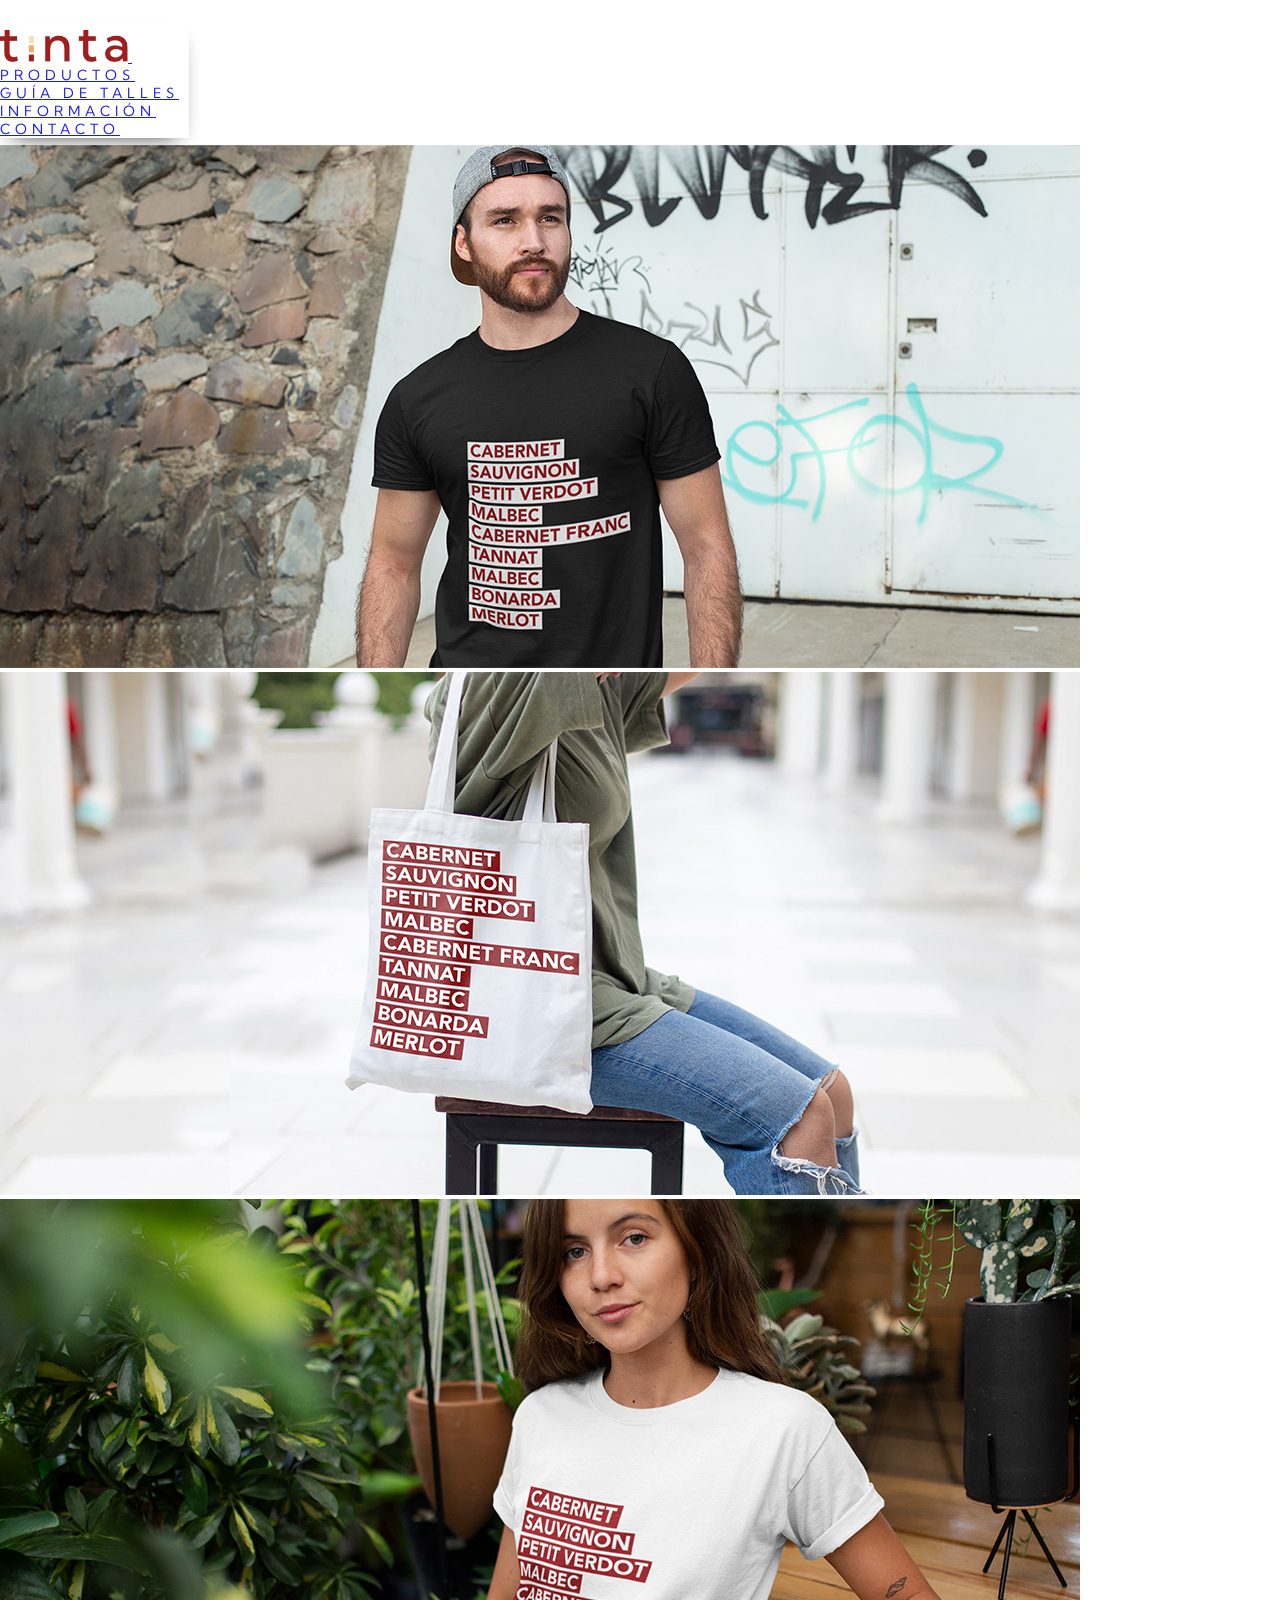
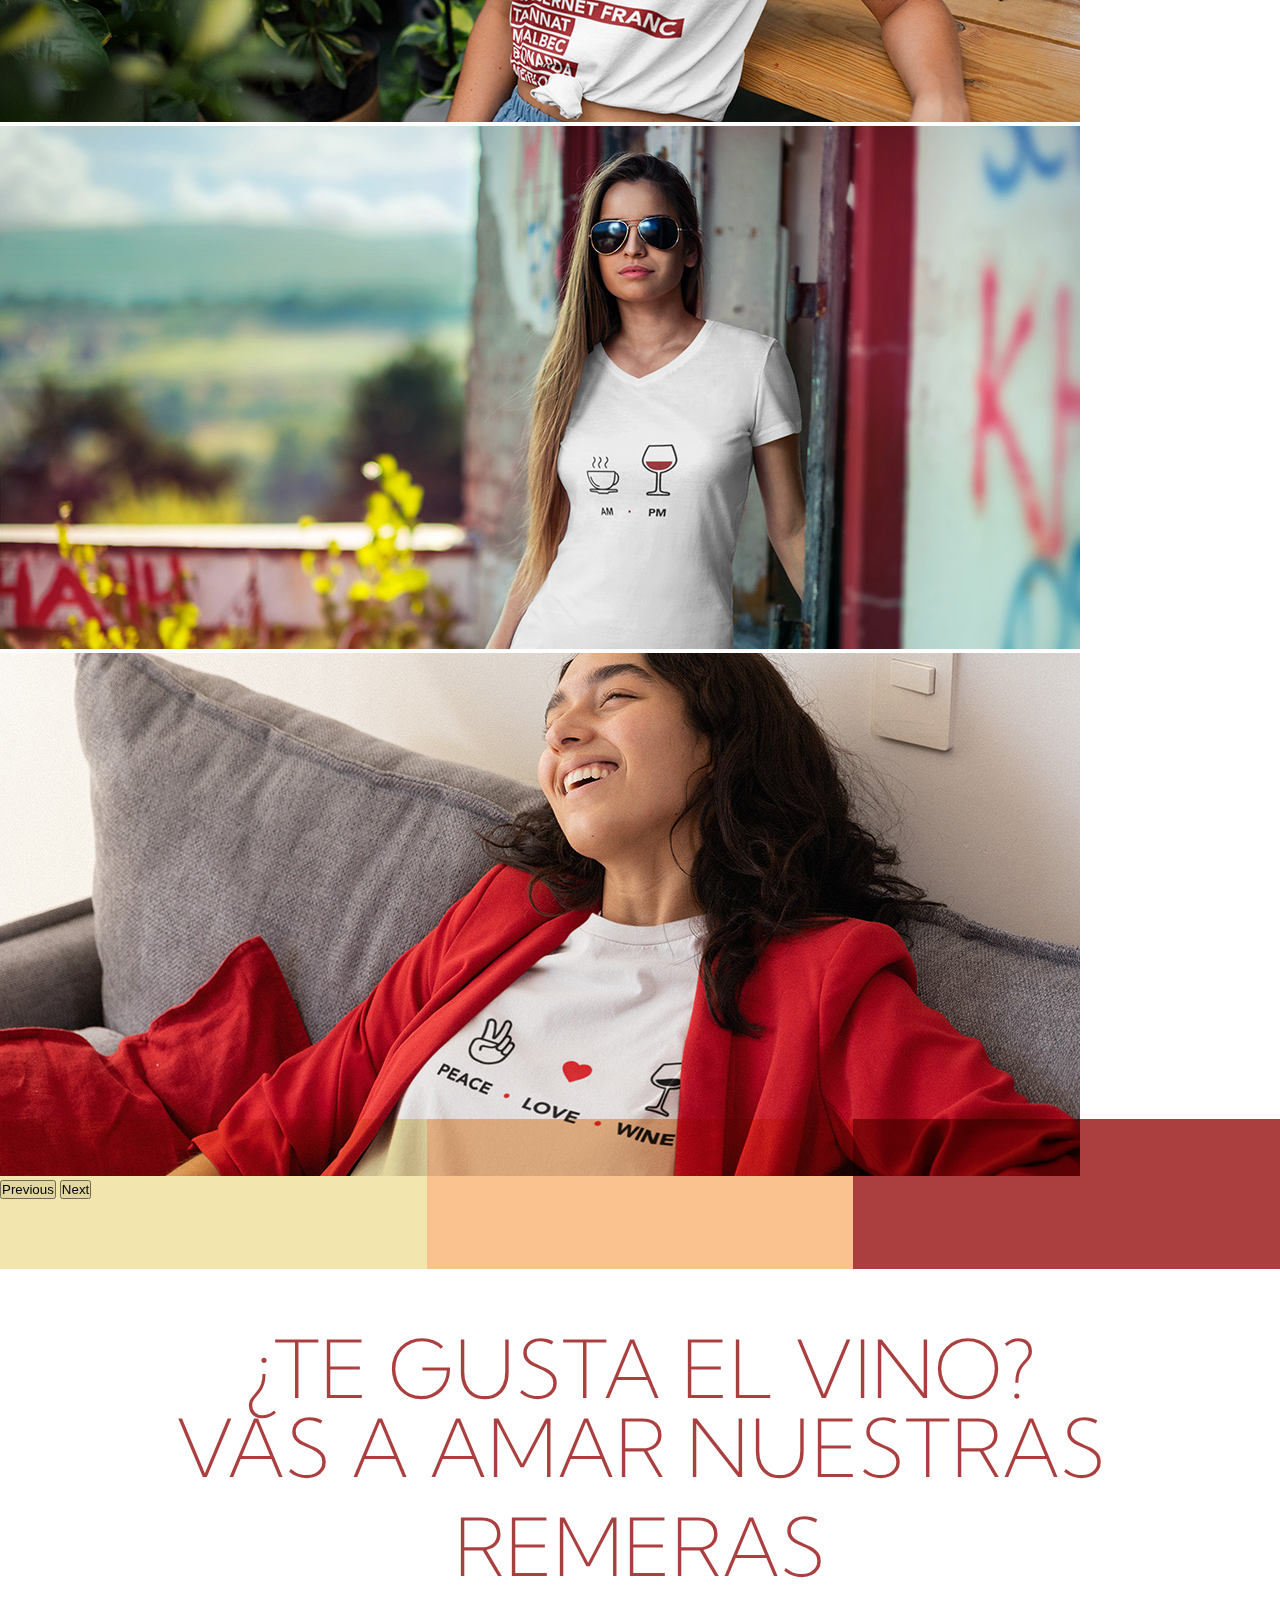
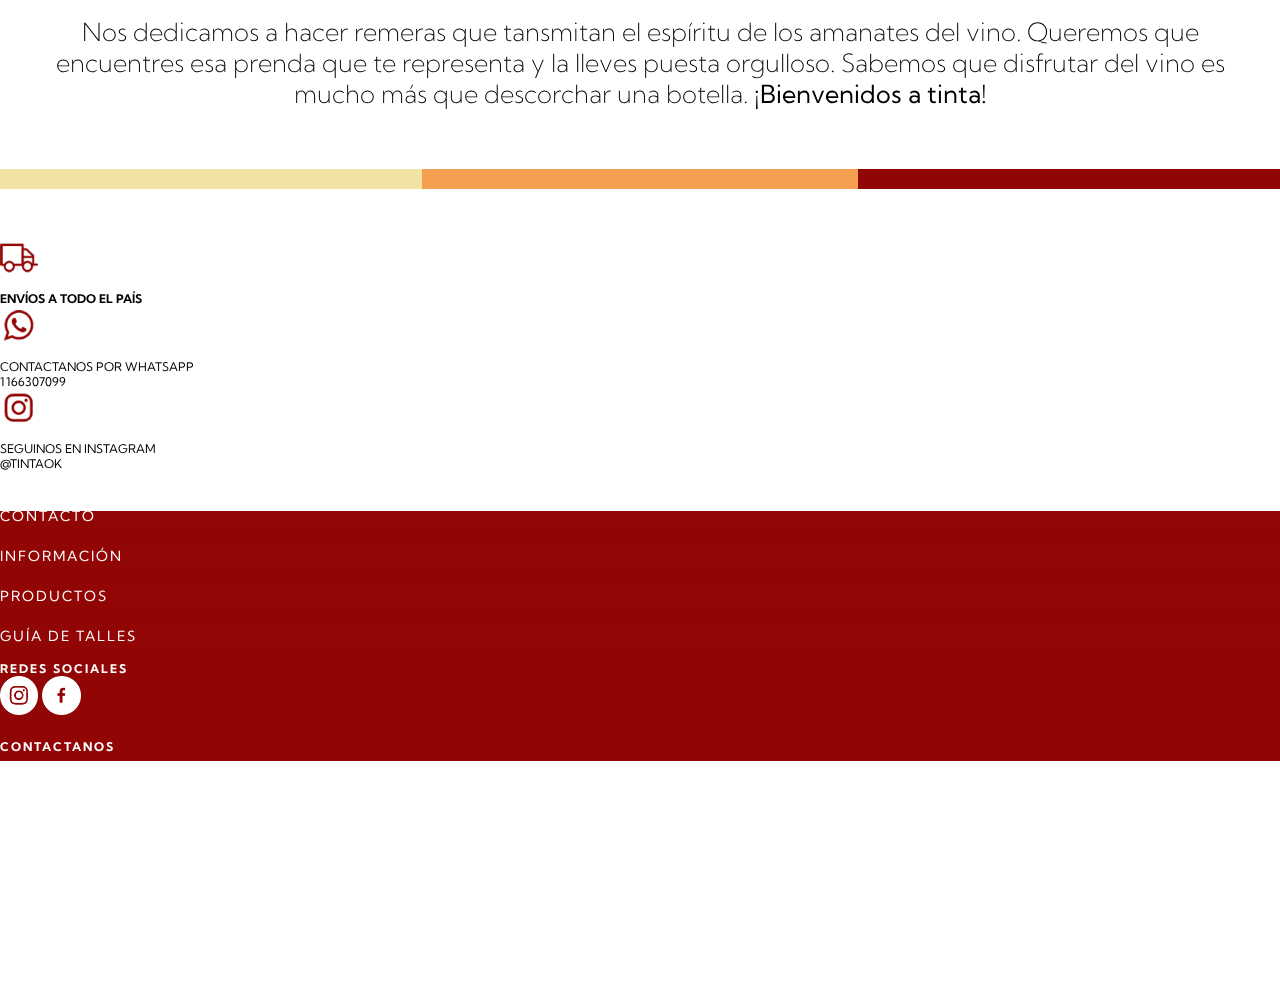
<file: index.html>
<!DOCTYPE html>
<html lang="es">
<head>
    <meta charset="UTF-8">
    <meta http-equiv="X-UA-Compatible" content="IE=edge">
    <meta name="viewport" content="width=device-width, initial-scale=1.0">
    <title>Tinta</title>
    <link rel="icon" type="image/x-icon" href="./img/fav-tinta.png">

    <!-- bootstrap -->
    <link href="https://cdn.jsdelivr.net/npm/bootstrap@5.1.3/dist/css/bootstrap.min.css" rel="stylesheet" integrity="sha384-1BmE4kWBq78iYhFldvKuhfTAU6auU8tT94WrHftjDbrCEXSU1oBoqyl2QvZ6jIW3" crossorigin="anonymous">

    <!-- fuentes -->
    <link rel="preconnect" href="https://fonts.googleapis.com">
    <link rel="preconnect" href="https://fonts.gstatic.com" crossorigin>
    <link href="https://fonts.googleapis.com/css2?family=Kumbh+Sans:wght@200;400;700;900&display=swap" rel="stylesheet">

    <!-- css -->
    <link rel="stylesheet" href="style.css">

</head>
<body class="body">
  <header class="header">
        
    <div class="header-barra-color w-100"> </div>
      <nav class="navbar navbar-expand-lg  navbar-expand-md navbar-light #fff opacity-5 w-100">
          <div class="container-fluid flex-lg-column flex-md-column flex-xl-column justify-content-center">
          <a class="navbar-brand" href="#"> <img src="./img/logo-tinta-chico.png" alt="Logo Tinta" class="header-logo"> </a>
          <button class="navbar-toggler" type="button" data-bs-toggle="collapse" data-bs-target="#navbarNav" aria-controls="navbarNav" aria-expanded="false" aria-label="Toggle navigation">
          <span class="navbar-toggler-icon"></span>
          </button>

          <div class="collapse navbar-collapse" id="navbarNav">
          <ul class="navbar-nav">
              <li class="nav-item">
                  <a class="nav-link " aria-current="page" href="./paginas/productos.html">productos</a>
                  </li>
                  <li class="nav-item">
                    <a class="nav-link" href="./paginas/guia-talles.html">guía de talles</a>
                  </li>
                  <li class="nav-item">
                    <a class="nav-link" href="./paginas/informacion.html">información</a>
                  </li>
                  <li class="nav-item">
                    <a class="nav-link" href="./paginas/contacto.html">contacto</a>
                </li>
              </ul>
            </div>
          </div>
        </nav>

      </header>

  
    <main>
        <!-- carrousel -->
          <div id="carouselExampleInterval" class="carousel slide" data-bs-ride="carousel">
            <div class="carousel-inner">
              <div class="carousel-item active" data-bs-interval="2000">
                <picture class="imagenes">
                  <source media="(max-width:465px)" srcset="./img/foto-apertura-mb.png">
                  <img src="./img/foto-apertura.png" class="d-block w-100" alt="fot apertura 1" style="width:auto;">
                </picture>
              </div>
              <div class="carousel-item" data-bs-interval="2000">
                <picture class="imagenes">
                  <source media="(max-width:465px)" srcset="./img/foto-apertura2-mb.jpg">
                  <img src="./img/foto-apertura2.png" class="d-block w-100" alt="fot apertura 2" style="width:auto;">
                </picture>
              </div>
              <div class="carousel-item" data-bs-interval="2000">
                <picture class="imagenes">
                  <source media="(max-width:465px)" srcset="./img/foto-apertura3-mb.jpg">
                  <img src="./img/foto-apertura3.png" class="d-block w-100" alt="fot apertura 3" style="width:auto;">
                </picture class="imagenes">
              </div>
              <div class="carousel-item" data-bs-interval="2000">
                <picture class="imagenes">
                  <source media="(max-width:465px)" srcset="./img/foto-apertura4-mb.jpg">
                  <img src="./img/foto-apertura4.jpg" class="d-block w-100" alt="fot apertura 4" style="width:auto;">
                </picture>
              </div>
              <div class="carousel-item" data-bs-interval="2000">
                <picture>
                  <source media="(max-width:465px)" srcset="./img/foto-apertura5-mb.jpg">
                  <img src="./img/foto-apertura5.jpg" class="d-block w-100" alt="fot apertura 5" style="width:auto;">
                </picture>
              </div>
            </div>
            <button class="carousel-control-prev" type="button" data-bs-target="#carouselExampleInterval" data-bs-slide="prev">
              <span class="carousel-control-prev-icon" aria-hidden="true"></span>
              <span class="visually-hidden">Previous</span>
            </button>
            <button class="carousel-control-next" type="button" data-bs-target="#carouselExampleInterval" data-bs-slide="next">
              <span class="carousel-control-next-icon" aria-hidden="true"></span>
              <span class="visually-hidden">Next</span>
            </button>
          </div>

          <div class="body-barras w-100">
            <div class="body-barra1"></div>
            <div class="body-barra2"></div>
            <div class="body-barra3"></div>
            </div>

        <div>
          <h1 class="titulo-apertura1">¿te gusta el vino?</h1>
          <h1 class="titulo-apertura2">vas a amar nuestras remeras</h1>
          <P class="texto-apertura">Nos dedicamos a hacer remeras que tansmitan el espíritu de los amanates del vino. Queremos que encuentres esa prenda que te representa y la lleves puesta orgulloso. Sabemos que disfrutar del vino es mucho más que descorchar una botella. <b>¡Bienvenidos a tinta! </b> </P>
        </div>
        
      <section class="cuerpo-barra w-100">
        <div class="cuerpo-barra1"></div>
        <div class="cuerpo-barra2"></div>
        <div class="cuerpo-barra3"></div>
      </section>
    </main>

    <footer>
        <div class="containter-fluid w-100">
          <div class="row align-items-start justify-content-evenly">
            <div class="col-lg-3 col-md-3 col-sm-12 col-xs-12 text-center"> 
              <img src="./img/envios-footer.png" alt="icono envios" class="footer-logos">
              <p class="footer-text2">envíos a todo el país</p>
            </div>

            <div class="col-lg-3 col-md-3 col-sm-12 col-xs-12 text-center "> 
              <img src="./img/whatsapp-footer.png" alt="icono whatsapp" class="footer-logos">
              <p class="footer-text1">contactanos por whatsapp<br> 1166307099</p>
            </div>

            <div class="col-lg-3 col-md-3 col-sm-12 col-xs-12 text-center">
              <img src="./img/intagram-footer.png" alt="icono instagram" class="footer-logos">
            <p class="footer-text1">seguinos en instagram<br> @tintaok</p>
            </div>
          </div>
        </div>

        <div class="container-fluid  w-100 footer">
          <div class="row align-items-start justify-content-evenly">

            <div class="col-lg-3 col-md-3 col-sm-12 col-xs-12 text-center">
              <nav class="footer-nav">
                <ul>
                    <li><a href="./paginas/contacto.html">contacto</a></li>
                    <li><a href="./paginas/informacion.html">información</a></li>
                    <li><a href="./paginas/productos.html">productos</a></li>
                    <li><a href="./paginas/guia-de-talles.html">guía de talles</a></li>
                </ul>
              </nav>
            </div>

            <div class="col-lg-3 col-md-3 col-sm-12 col-xs-12 text-center ">
              <p class="footer-redes">redes sociales</p>
                <a href="https://www.instagram.com/" target="_blank"><img src="./img/red-ig-footer.png" alt="logo instagram" class="footer-logosRedes"></a>
                <a href="https://www.facebook.com/" target="_blank"><img src="./img/red-fb-footer.png" alt="logo facebook" class="footer-logosRedes"></a>
            </div>

            <div class="col-lg-3 col-md-3 col-sm-12 col-xs-12 text-center">
              <p class="footer-redes">contactanos</p>
                <img src="./img/tel-footer.png" alt="icono telefono" class= "footer-logosContacto">
                <p class="footer-datos">1166307099</p>
                <img src="./img/arroba-footer.png" alt="icono arroba" class= "footer-logosContacto">
                <p class="footer-datos">tinta-ok@gmail.com</p>

              </div>

            </div>
          </div>
    </footer>

    <script src="https://cdn.jsdelivr.net/npm/bootstrap@5.1.3/dist/js/bootstrap.bundle.min.js" integrity="sha384-ka7Sk0Gln4gmtz2MlQnikT1wXgYsOg+OMhuP+IlRH9sENBO0LRn5q+8nbTov4+1p" crossorigin="anonymous"></script>
</body>
</html>
</file>
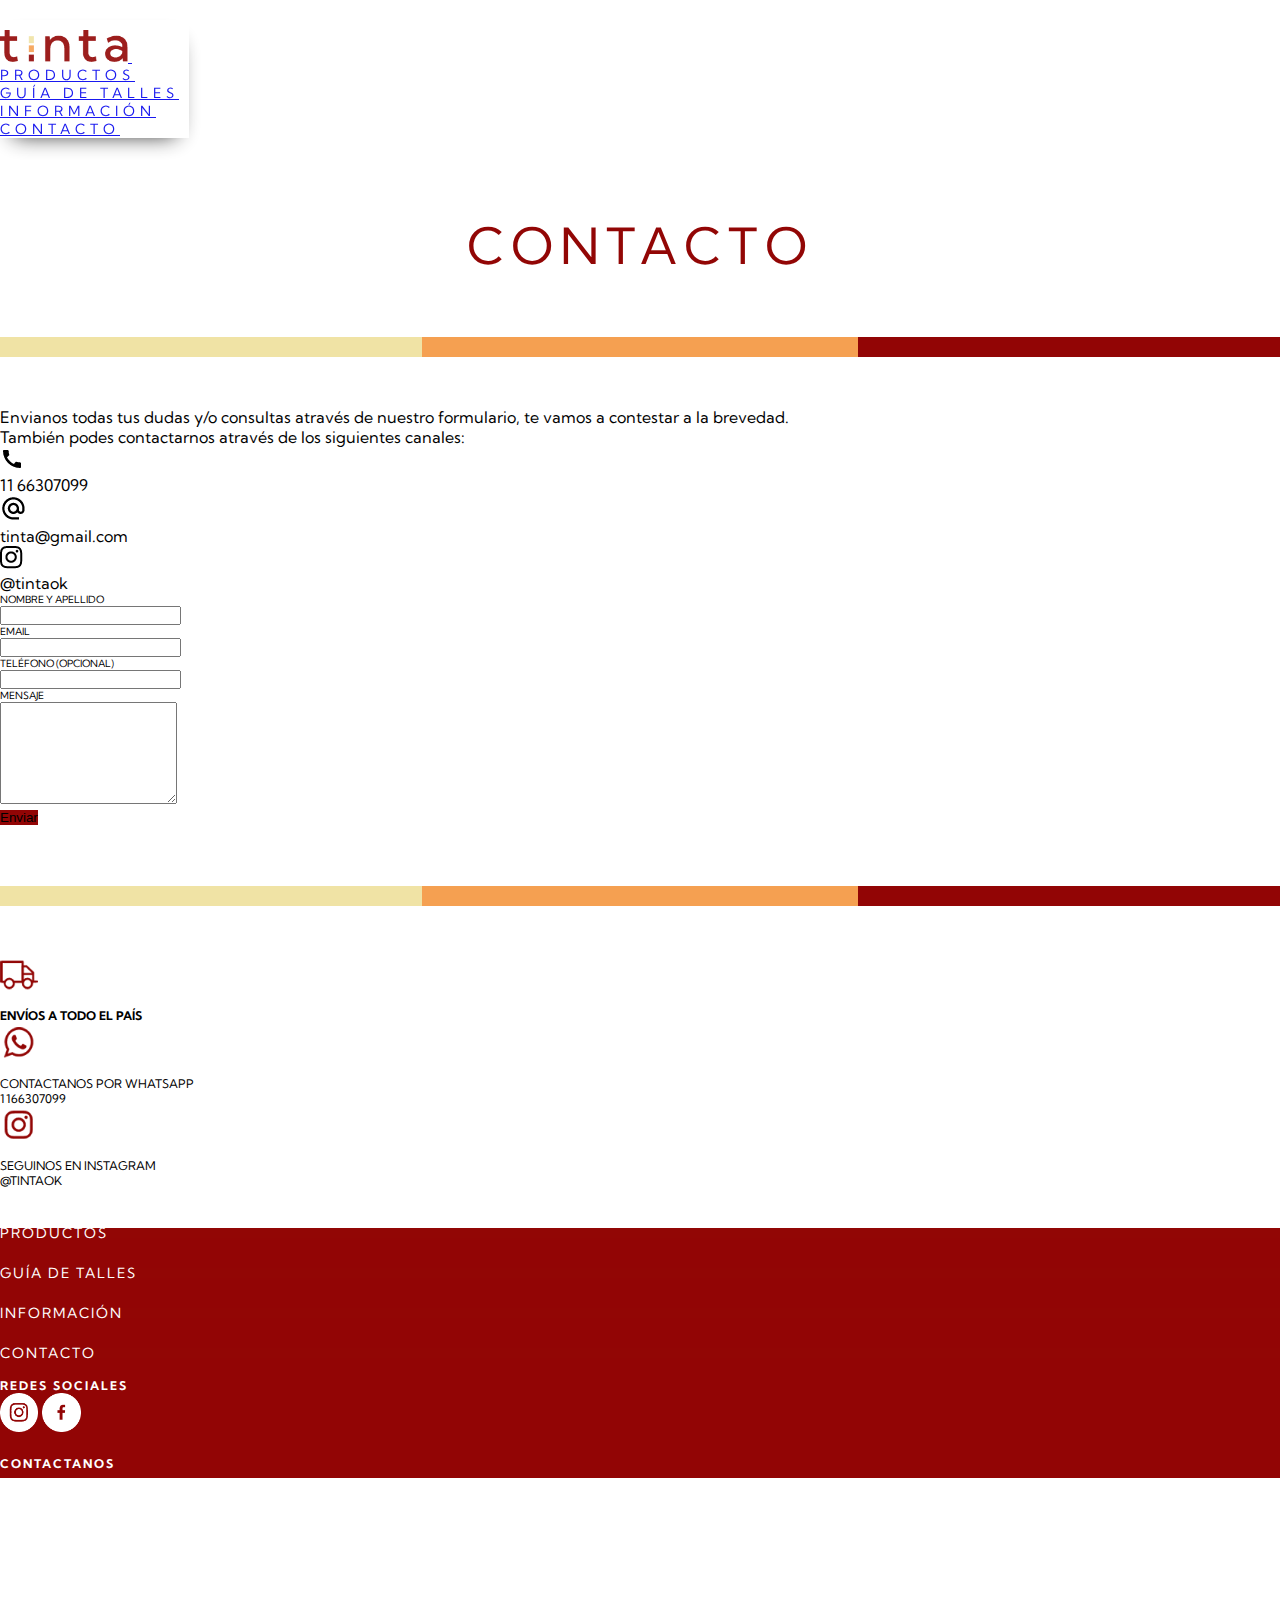
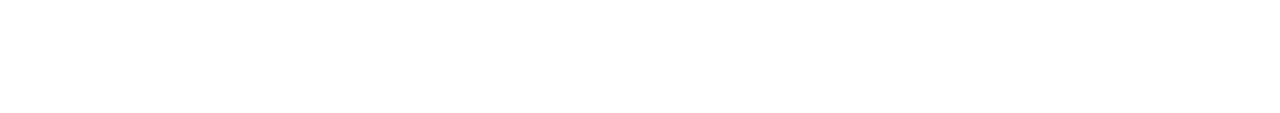
<file: paginas/contacto.html>
<!DOCTYPE html>
<html lang="es">
<head>
    <meta charset="UTF-8">
    <meta http-equiv="X-UA-Compatible" content="IE=edge">
    <meta name="viewport" content="width=device-width, initial-scale=1.0">
    

    <!-- bootstrap -->
    <link href="https://cdn.jsdelivr.net/npm/bootstrap@5.1.3/dist/css/bootstrap.min.css" rel="stylesheet" integrity="sha384-1BmE4kWBq78iYhFldvKuhfTAU6auU8tT94WrHftjDbrCEXSU1oBoqyl2QvZ6jIW3" crossorigin="anonymous">

    <!-- fuentes -->
    <link rel="preconnect" href="https://fonts.googleapis.com">
    <link rel="preconnect" href="https://fonts.gstatic.com" crossorigin>
    <link href="https://fonts.googleapis.com/css2?family=Kumbh+Sans:wght@200;400;700;900&display=swap" rel="stylesheet">

    <!-- css -->
    <link rel="stylesheet" href="../style.css">
    <title>Tinta</title>
    <link rel="icon" type="image/x-icon" href="../img/fav-tinta.png">

</head>
<body class="body">
  <header class="header">
        
    <div class="header-barra-color w-100"> </div>
      <nav class="navbar navbar-expand-lg  navbar-expand-md navbar-light #fff opacity-5 w-100">
          <div class="container-fluid flex-lg-column flex-md-column flex-xl-column justify-content-center">
          <a class="navbar-brand" href="../index.html"> <img src="../img/logo-tinta-chico.png" alt="Logo Tinta" class="header-logo"> </a>
          <button class="navbar-toggler" type="button" data-bs-toggle="collapse" data-bs-target="#navbarNav" aria-controls="navbarNav" aria-expanded="false" aria-label="Toggle navigation">
          <span class="navbar-toggler-icon"></span>
          </button>

          <div class="collapse navbar-collapse" id="navbarNav">
          <ul class="navbar-nav">
              <li class="nav-item">
                  <a class="nav-link" aria-current="page" href="productos.html">productos</a>
                  </li>
                  <li class="nav-item">
                    <a class="nav-link" href="guia-talles.html">guía de talles</a>
                  </li>
                  <li class="nav-item">
                    <a class="nav-link" href="informacion.html">información</a>
                  </li>
                  <li class="nav-item">
                    <a class="nav-link" href="#">contacto</a>
                </li>
              </ul>
            </div>
          </div>
        </nav>

      </header>
    
      <main>
        <h2>contacto</h2>

        <section class="cuerpo-barra w-100">
            <div class="cuerpo-barra1"></div>
            <div class="cuerpo-barra2"></div>
            <div class="cuerpo-barra3"></div>
          </section> <main>



          <div class="container-fluid cuerpo-contacto">
          <div class="row justify-content-evenly">
            <div class="col-lg-4 col-mb-12 col-xs-12 textos-contacto">
                <p> Envianos todas tus dudas y/o consultas através de nuestro formulario, te vamos a contestar a la brevedad. <br>También podes contactarnos através de los siguientes canales:</p>
                <div class="d-flex flex-row bd-highlight mb-3 ">
                <img src="../img/telefono-contacto.jpg" class="datos-contactosbloque1" alt="telefono contacto" >
                <p class="textos__2">11 66307099</p>
                </div>
                <div class="d-flex flex-row bd-highlight mb-3">
                <img src="../img/mail-contacto.jpg" class="datos-contactosbloque2" alt="mail contacto" >
                <p class="textos__2">tinta@gmail.com</p>
                </div>
                <div class="d-flex flex-row bd-highlight mb-3">
                <img src="../img/ig-contacto.jpg" class="datos-contactosbloque3" alt="instagram contacto" >
                <p class="textos__2">@tintaok</p>
                </div>
            </div>

            <div class="col-lg-4  col-mb-12 col-sm-12 col-xs-12">
                <form>
                    <div class="mb-3">
                            <label for="formGroupExampleInput" class="form-label">Nombre y apellido</label>
                            <input type="text" class="form-control" id="formGroupExampleInput" >
                          </div>
                          <div class="mb-3">
                            <label for="formGroupExampleInput2" class="form-label">email</label>
                            <input type="email" class="form-control" id="formGroupExampleInput2" >
                        </div>
                        <div class="mb-3">
                            <label for="formGroupExampleInput3" class="form-label">teléfono (opcional)</label>
                            <input type="tel" class="form-control" id="formGroupExampleInput3" >
                        </div>
                        <div class="mb-3 ">
                            <label for="floatingTextarea4" class="mb-2">mensaje  </label>
                            <textarea class="form-control"  id="floatingTextarea4" style="height: 100px "></textarea>
                            
                    </div>  
                    <div class="text-end">         
                    <button type="submit" class="btn btn-primary mt-3 boton">Enviar</button>
                </div>   
                </form>
            </div>
        </div>
    </div>
        
        
    
        <section class="cuerpo-barra w-100">
            <div class="cuerpo-barra1"></div>
            <div class="cuerpo-barra2"></div>
            <div class="cuerpo-barra3"></div>
          </section>
  



      </main>


      <footer>
        <div class="containter-fluid w-100">
          <div class="row align-items-start justify-content-evenly">
            <div class="col-lg-3 col-md-3 col-sm-12 col-xs-12 text-center"> 
              <img src="../img/envios-footer.png" alt="icono envios" class="footer-logos">
              <p class="footer-text2">envíos a todo el país</p>
            </div>

            <div class="col-lg-3 col-md-3 col-sm-12 col-xs-12 text-center "> 
              <img src="../img/whatsapp-footer.png" alt="icono whatsapp" class="footer-logos">
              <p class="footer-text1">contactanos por whatsapp<br> 1166307099</p>
            </div>

            <div class="col-lg-3 col-md-3 col-sm-12 col-xs-12 text-center">
              <img src="../img/intagram-footer.png" alt="icono instagram" class="footer-logos">
            <p class="footer-text1">seguinos en instagram<br> @tintaok</p>
            </div>
          </div>
        </div>

        <div class="container-fluid  w-100 footer">
          <div class="row align-items-start justify-content-evenly">

            <div class="col-lg-3 col-md-3 col-sm-12 col-xs-12 text-center">
              <nav class="footer-nav">
                <ul>
                    <li><a href="productos.html">productos</a></li>
                    <li><a href="guia-talles.html">guía de talles</a></li>
                    <li><a href="informacion.html">información</a></li>
                    <li><a href="#">contacto</a></li>    
                </ul>
              </nav>
            </div>

            <div class="col-lg-3 col-md-3 col-sm-12 col-xs-12 text-center ">
              <p class="footer-redes">redes sociales</p>
                <a href="https://www.instagram.com/" target="_blank"><img src="../img/red-ig-footer.png" alt="logo instagram" class="footer-logosRedes"></a>
                <a href="https://www.facebook.com/" target="_blank"><img src="../img/red-fb-footer.png" alt="logo facebook" class="footer-logosRedes"></a>
            </div>

            <div class="col-lg-3 col-md-3 col-sm-12 col-xs-12 text-center">
              <p class="footer-redes">contactanos</p>
                <img src="../img/tel-footer.png" alt="icono telefono" class= "footer-logosContacto">
                <p class="footer-datos">1166307099</p>
                <img src="../img/arroba-footer.png" alt="icono arroba" class= "footer-logosContacto">
                <p class="footer-datos">tinta-ok@gmail.com</p>

              </div>

            </div>
          </div>
    </footer>

    <script src="https://cdn.jsdelivr.net/npm/bootstrap@5.1.3/dist/js/bootstrap.bundle.min.js" integrity="sha384-ka7Sk0Gln4gmtz2MlQnikT1wXgYsOg+OMhuP+IlRH9sENBO0LRn5q+8nbTov4+1p" crossorigin="anonymous"></script>
</body>
</html>
</file>
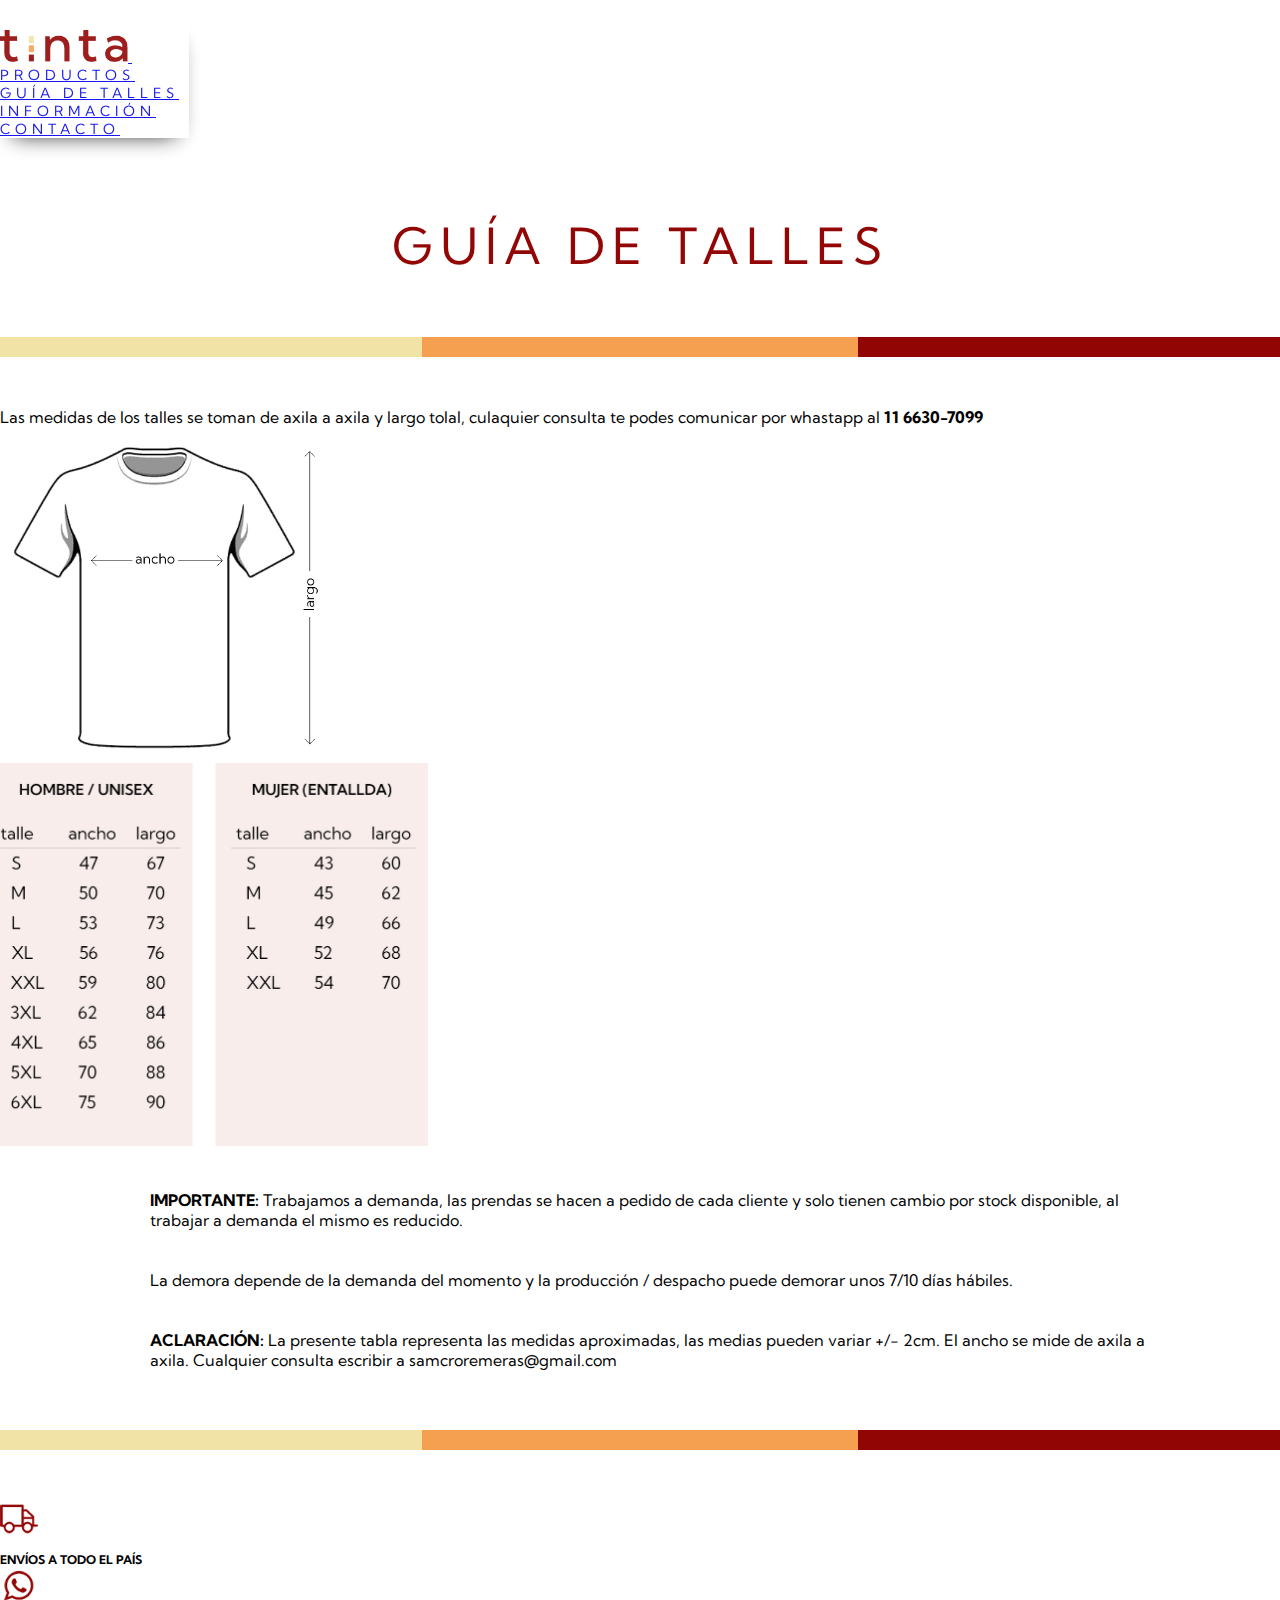
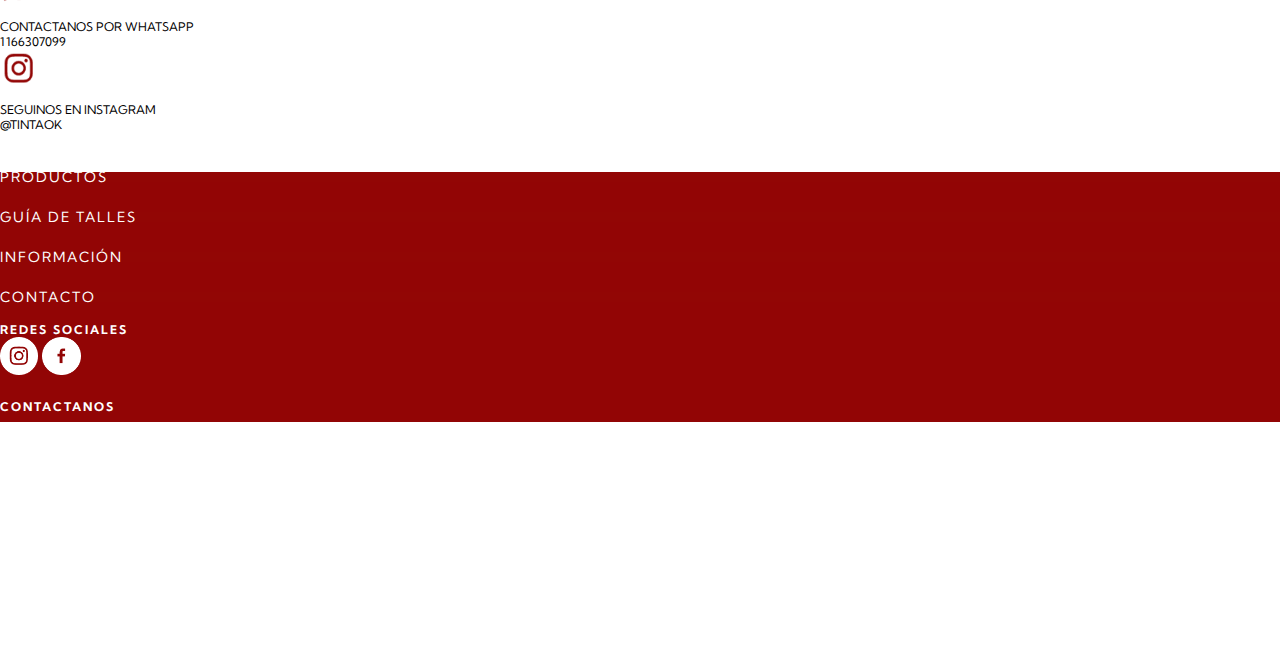
<file: paginas/guia-talles.html>
<!DOCTYPE html>
<html lang="es">
<head>
    <meta charset="UTF-8">
    <meta http-equiv="X-UA-Compatible" content="IE=edge">
    <meta name="viewport" content="width=device-width, initial-scale=1.0">
    

    <!-- bootstrap -->
    <link href="https://cdn.jsdelivr.net/npm/bootstrap@5.1.3/dist/css/bootstrap.min.css" rel="stylesheet" integrity="sha384-1BmE4kWBq78iYhFldvKuhfTAU6auU8tT94WrHftjDbrCEXSU1oBoqyl2QvZ6jIW3" crossorigin="anonymous">

    <!-- fuentes -->
    <link rel="preconnect" href="https://fonts.googleapis.com">
    <link rel="preconnect" href="https://fonts.gstatic.com" crossorigin>
    <link href="https://fonts.googleapis.com/css2?family=Kumbh+Sans:wght@200;400;700;900&display=swap" rel="stylesheet">

    <!-- css -->
    <link rel="stylesheet" href="../style.css">
    <title>Tinta</title>
    <link rel="icon" type="image/x-icon" href="../img/fav-tinta.png">

</head>
<body class="body">
  <header class="header">
        
    <div class="header-barra-color w-100"> </div>
      <nav class="navbar navbar-expand-lg  navbar-expand-md navbar-light #fff opacity-5 w-100">
          <div class="container-fluid flex-lg-column flex-md-column flex-xl-column justify-content-center">
          <a class="navbar-brand" href="../index.html"> <img src="../img/logo-tinta-chico.png" alt="Logo Tinta" class="header-logo"> </a>
          <button class="navbar-toggler" type="button" data-bs-toggle="collapse" data-bs-target="#navbarNav" aria-controls="navbarNav" aria-expanded="false" aria-label="Toggle navigation">
          <span class="navbar-toggler-icon"></span>
          </button>

          <div class="collapse navbar-collapse" id="navbarNav">
          <ul class="navbar-nav">
              <li class="nav-item">
                  <a class="nav-link" aria-current="page" href="productos.html">productos</a>
                  </li>
                  <li class="nav-item">
                    <a class="nav-link" href="#">guía de talles</a>
                  </li>
                  <li class="nav-item">
                    <a class="nav-link" href="informacion.html">información</a>
                  </li>
                  <li class="nav-item">
                    <a class="nav-link" href="contacto.html">contacto</a>
                </li>
              </ul>
            </div>
          </div>
        </nav>

      </header>
    
      <main>
        <h2>guía de talles</h2>

        <section class="cuerpo-barra w-100">
            <div class="cuerpo-barra1"></div>
            <div class="cuerpo-barra2"></div>
            <div class="cuerpo-barra3"></div>
          </section>

        <div class="container-fluid">
            <div class="row gx-5 align-items-start justify-content-evenly">
                <div class="col-lg-4 col-md-4 col-sm-8 col-xs-12 px-0 talles-bloque1"> 
                <p class="talles-textos">
                Las medidas de los talles se toman de axila a axila y largo tolal, culaquier consulta te podes comunicar por whastapp al <b> 11 6630-7099 </b></p>
                <img src="../img/remera-talles.jpg" alt="Remera talles medidas" class="tablaTalles">
                </div>
                <div class="col-lg-4 col-md-4 col-sm-8 col-xs-12 px-0 text-center">
                <img src="../img/talles-hym.jpg" alt="talles tabla talles" class="tablaTallesRosa">
                </div>  
            </div>
        </div>  

        <div class="row align-items-center ">
            <div class="col-12">
            <p class="talles-textos2">
            <b>IMPORTANTE:</b> Trabajamos a demanda, las prendas se hacen a pedido de cada cliente y solo tienen cambio por stock disponible, al trabajar a demanda el mismo es reducido.</p>
            <p class="talles-textos2">
            La demora depende de la demanda del momento y la producción / despacho puede demorar unos 7/10 días hábiles.</p>
            <p class="talles-textos2"><b>ACLARACIÓN:</b> La presente tabla representa las medidas aproximadas, las medias pueden variar +/- 2cm. El ancho se mide de axila a axila. Cualquier consulta escribir a samcroremeras@gmail.com
            </p>
            </div>
        </div>



          <section class="cuerpo-barra w-100">
            <div class="cuerpo-barra1"></div>
            <div class="cuerpo-barra2"></div>
            <div class="cuerpo-barra3"></div>
          </section>

      </main>


      <footer>
        <div class="containter-fluid w-100">
          <div class="row align-items-start justify-content-evenly">
            <div class="col-lg-3 col-md-3 col-sm-12 col-xs-12 text-center"> 
              <img src="../img/envios-footer.png" alt="icono envios" class="footer-logos">
              <p class="footer-text2">envíos a todo el país</p>
            </div>

            <div class="col-lg-3 col-md-3 col-sm-12 col-xs-12 text-center "> 
              <img src="../img/whatsapp-footer.png" alt="icono whatsapp" class="footer-logos">
              <p class="footer-text1">contactanos por whatsapp<br> 1166307099</p>
            </div>

            <div class="col-lg-3 col-md-3 col-sm-12 col-xs-12 text-center">
              <img src="../img/intagram-footer.png" alt="icono instagram" class="footer-logos">
            <p class="footer-text1">seguinos en instagram<br> @tintaok</p>
            </div>
          </div>
        </div>

        <div class="container-fluid  w-100 footer">
          <div class="row align-items-start justify-content-evenly">

            <div class="col-lg-3 col-md-3 col-sm-12 col-xs-12 text-center">
              <nav class="footer-nav">
                <ul>
                    <li><a href="productos.html">productos</a></li>
                    <li><a href="#">guía de talles</a></li>
                    <li><a href="informacion.html">información</a></li>
                    <li><a href="contacto.html">contacto</a></li>    
                </ul>
              </nav>
            </div>

            <div class="col-lg-3 col-md-3 col-sm-12 col-xs-12 text-center ">
              <p class="footer-redes">redes sociales</p>
                <a href="https://www.instagram.com/" target="_blank"><img src="../img/red-ig-footer.png" alt="logo instagram" class="footer-logosRedes"></a>
                <a href="https://www.facebook.com/" target="_blank"><img src="../img/red-fb-footer.png" alt="logo facebook" class="footer-logosRedes"></a>
            </div>

            <div class="col-lg-3 col-md-3 col-sm-12 col-xs-12 text-center">
              <p class="footer-redes">contactanos</p>
                <img src="../img/tel-footer.png" alt="icono telefono" class= "footer-logosContacto">
                <p class="footer-datos">1166307099</p>
                <img src="../img/arroba-footer.png" alt="icono arroba" class= "footer-logosContacto">
                <p class="footer-datos">tinta-ok@gmail.com</p>

              </div>

            </div>
          </div>
    </footer>

    <script src="https://cdn.jsdelivr.net/npm/bootstrap@5.1.3/dist/js/bootstrap.bundle.min.js" integrity="sha384-ka7Sk0Gln4gmtz2MlQnikT1wXgYsOg+OMhuP+IlRH9sENBO0LRn5q+8nbTov4+1p" crossorigin="anonymous"></script>
</body>
</html>
</file>
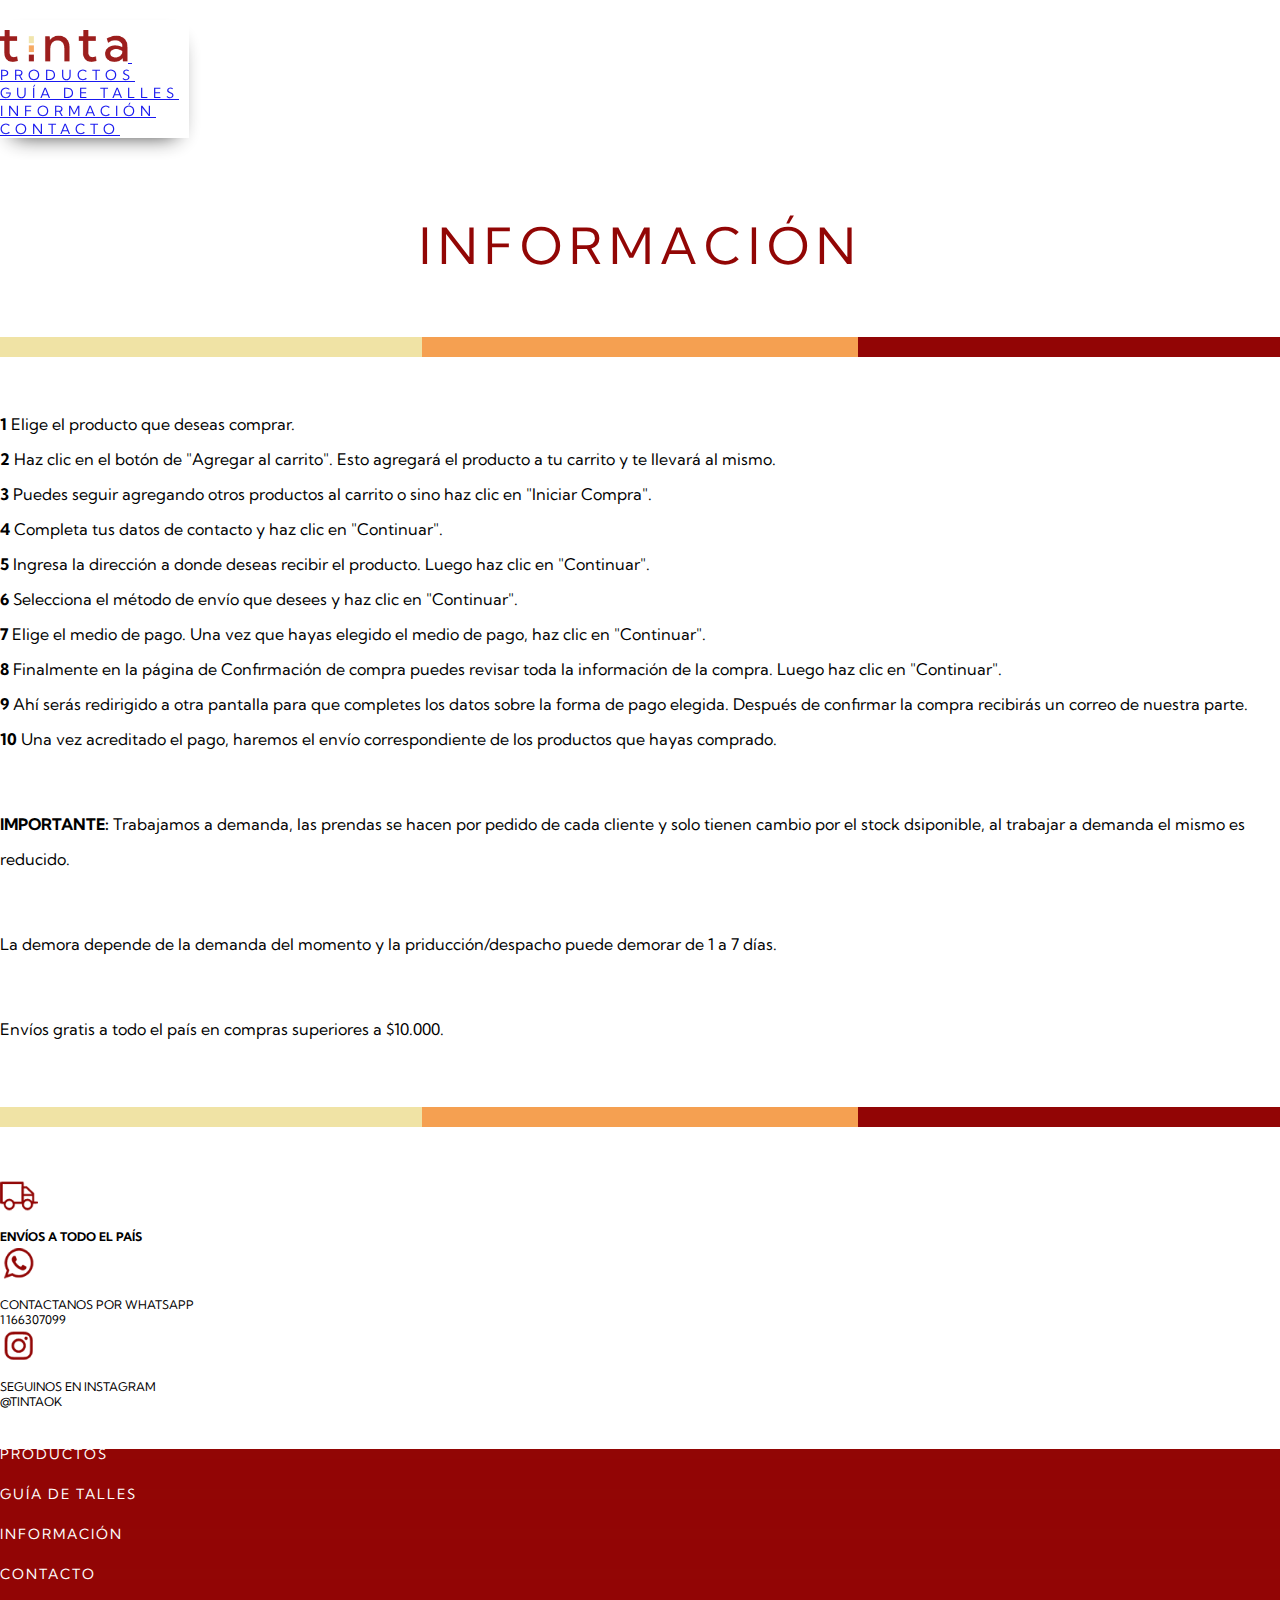
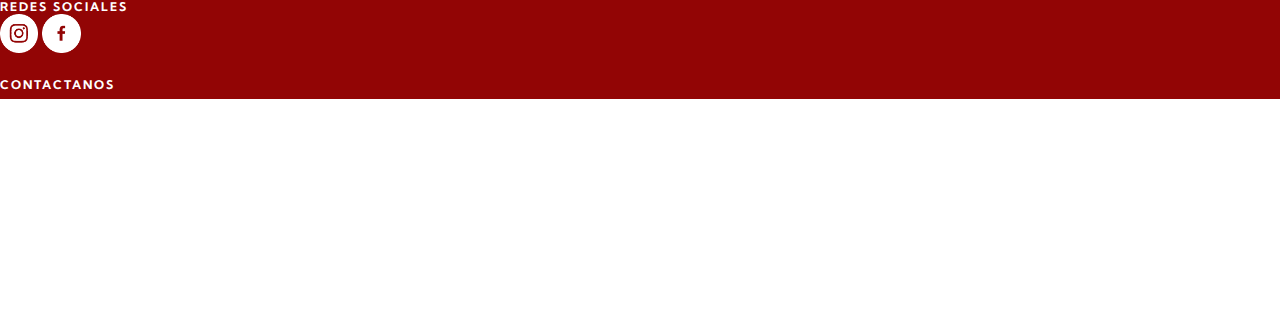
<file: paginas/informacion.html>
<!DOCTYPE html>
<html lang="es">
<head>
    <meta charset="UTF-8">
    <meta http-equiv="X-UA-Compatible" content="IE=edge">
    <meta name="viewport" content="width=device-width, initial-scale=1.0">
    

    <!-- bootstrap -->
    <link href="https://cdn.jsdelivr.net/npm/bootstrap@5.1.3/dist/css/bootstrap.min.css" rel="stylesheet" integrity="sha384-1BmE4kWBq78iYhFldvKuhfTAU6auU8tT94WrHftjDbrCEXSU1oBoqyl2QvZ6jIW3" crossorigin="anonymous">

    <!-- fuentes -->
    <link rel="preconnect" href="https://fonts.googleapis.com">
    <link rel="preconnect" href="https://fonts.gstatic.com" crossorigin>
    <link href="https://fonts.googleapis.com/css2?family=Kumbh+Sans:wght@200;400;700;900&display=swap" rel="stylesheet">

    <!-- css -->
    <link rel="stylesheet" href="../style.css">
    <title>Tinta</title>
    <link rel="icon" type="image/x-icon" href="../img/fav-tinta.png">

</head>
<body class="body">
  <header class="header">
        
    <div class="header-barra-color w-100"> </div>
      <nav class="navbar navbar-expand-lg  navbar-expand-md navbar-light #fff opacity-5 w-100">
          <div class="container-fluid flex-lg-column flex-md-column flex-xl-column justify-content-center">
          <a class="navbar-brand" href="../index.html"> <img src="../img/logo-tinta-chico.png" alt="Logo Tinta" class="header-logo"> </a>
          <button class="navbar-toggler" type="button" data-bs-toggle="collapse" data-bs-target="#navbarNav" aria-controls="navbarNav" aria-expanded="false" aria-label="Toggle navigation">
          <span class="navbar-toggler-icon"></span>
          </button>

          <div class="collapse navbar-collapse" id="navbarNav">
          <ul class="navbar-nav">
              <li class="nav-item">
                  <a class="nav-link" aria-current="page" href="productos.html">productos</a>
                  </li>
                  <li class="nav-item">
                    <a class="nav-link" href="guia-talles.html">guía de talles</a>
                  </li>
                  <li class="nav-item">
                    <a class="nav-link" href="#">información</a>
                  </li>
                  <li class="nav-item">
                    <a class="nav-link" href="contacto.html">contacto</a>
                </li>
              </ul>
            </div>
          </div>
        </nav>

      </header>
    
      <main>
        <h2>información</h2>

        <section class="cuerpo-barra w-100">
            <div class="cuerpo-barra1"></div>
            <div class="cuerpo-barra2"></div>
            <div class="cuerpo-barra3"></div>
          </section>

          <div class="col-lg-8  col-md-12 col-sm-12 col-xs-12 mx-auto my-auto">
          <p class="textos-informacion ">
            <b>1</b> Elige el producto que deseas comprar.<br>
            <b>2</b> Haz clic en el botón de "Agregar al carrito". Esto agregará el producto a tu carrito y te llevará al mismo.<br>            
            <b>3</b> Puedes seguir agregando otros productos al carrito o sino haz clic en "Iniciar Compra".<br>            
            <b>4</b> Completa tus datos de contacto y haz clic en "Continuar".<br>            
            <b>5</b> Ingresa la dirección a donde deseas recibir el producto. Luego haz clic en "Continuar".<br>            
            <b>6</b> Selecciona el método de envío que desees y haz clic en "Continuar".<br>           
            <b>7</b> Elige el medio de pago. Una vez que hayas elegido el medio de pago, haz clic en "Continuar".<br>            
            <b>8</b> Finalmente en la página de Confirmación de compra puedes revisar toda la información de la compra. Luego haz clic en "Continuar".<br>           
            <b>9</b> Ahí serás redirigido a otra pantalla para que completes los datos sobre la forma de pago elegida. Después de confirmar la compra recibirás un correo de nuestra parte.<br>            
            <b>10</b> Una vez acreditado el pago, haremos el envío correspondiente de los productos que hayas comprado. 
        </p>
    
        <p class="textos-informacion"><b>IMPORTANTE:</b> Trabajamos a demanda, las prendas se hacen por pedido de cada cliente y solo tienen cambio por el stock dsiponible, al trabajar a demanda el mismo es reducido.</p>
        <p class="textos-informacion">La demora depende de la demanda del momento y la priducción/despacho puede demorar de 1 a 7 días.</p>
        <p class="textos-informacion">Envíos gratis a todo el país en compras superiores a $10.000. </p>
    </div>

        <section class="cuerpo-barra w-100">
            <div class="cuerpo-barra1"></div>
            <div class="cuerpo-barra2"></div>
            <div class="cuerpo-barra3"></div>
          </section>
  



      </main>


      <footer>
        <div class="containter-fluid w-100">
          <div class="row align-items-start justify-content-evenly">
            <div class="col-lg-3 col-md-3 col-sm-12 col-xs-12 text-center"> 
              <img src="../img/envios-footer.png" alt="icono envios" class="footer-logos">
              <p class="footer-text2">envíos a todo el país</p>
            </div>

            <div class="col-lg-3 col-md-3 col-sm-12 col-xs-12 text-center "> 
              <img src="../img/whatsapp-footer.png" alt="icono whatsapp" class="footer-logos">
              <p class="footer-text1">contactanos por whatsapp<br> 1166307099</p>
            </div>

            <div class="col-lg-3 col-md-3 col-sm-12 col-xs-12 text-center">
              <img src="../img/intagram-footer.png" alt="icono instagram" class="footer-logos">
            <p class="footer-text1">seguinos en instagram<br> @tintaok</p>
            </div>
          </div>
        </div>

        <div class="container-fluid  w-100 footer">
          <div class="row align-items-start justify-content-evenly">

            <div class="col-lg-3 col-md-3 col-sm-12 col-xs-12 text-center">
              <nav class="footer-nav">
                <ul>
                    <li><a href="productos.html">productos</a></li>
                    <li><a href="guia-talles.html">guía de talles</a></li>
                    <li><a href="#">información</a></li>
                    <li><a href="contacto.html">contacto</a></li>    
                </ul>
              </nav>
            </div>

            <div class="col-lg-3 col-md-3 col-sm-12 col-xs-12 text-center ">
              <p class="footer-redes">redes sociales</p>
                <a href="https://www.instagram.com/" target="_blank"><img src="../img/red-ig-footer.png" alt="logo instagram" class="footer-logosRedes"></a>
                <a href="https://www.facebook.com/" target="_blank"><img src="../img/red-fb-footer.png" alt="logo facebook" class="footer-logosRedes"></a>
            </div>

            <div class="col-lg-3 col-md-3 col-sm-12 col-xs-12 text-center">
              <p class="footer-redes">contactanos</p>
                <img src="../img/tel-footer.png" alt="icono telefono" class= "footer-logosContacto">
                <p class="footer-datos">1166307099</p>
                <img src="../img/arroba-footer.png" alt="icono arroba" class= "footer-logosContacto">
                <p class="footer-datos">tinta-ok@gmail.com</p>

              </div>

            </div>
          </div>
    </footer>

    <script src="https://cdn.jsdelivr.net/npm/bootstrap@5.1.3/dist/js/bootstrap.bundle.min.js" integrity="sha384-ka7Sk0Gln4gmtz2MlQnikT1wXgYsOg+OMhuP+IlRH9sENBO0LRn5q+8nbTov4+1p" crossorigin="anonymous"></script>
</body>
</html>
</file>
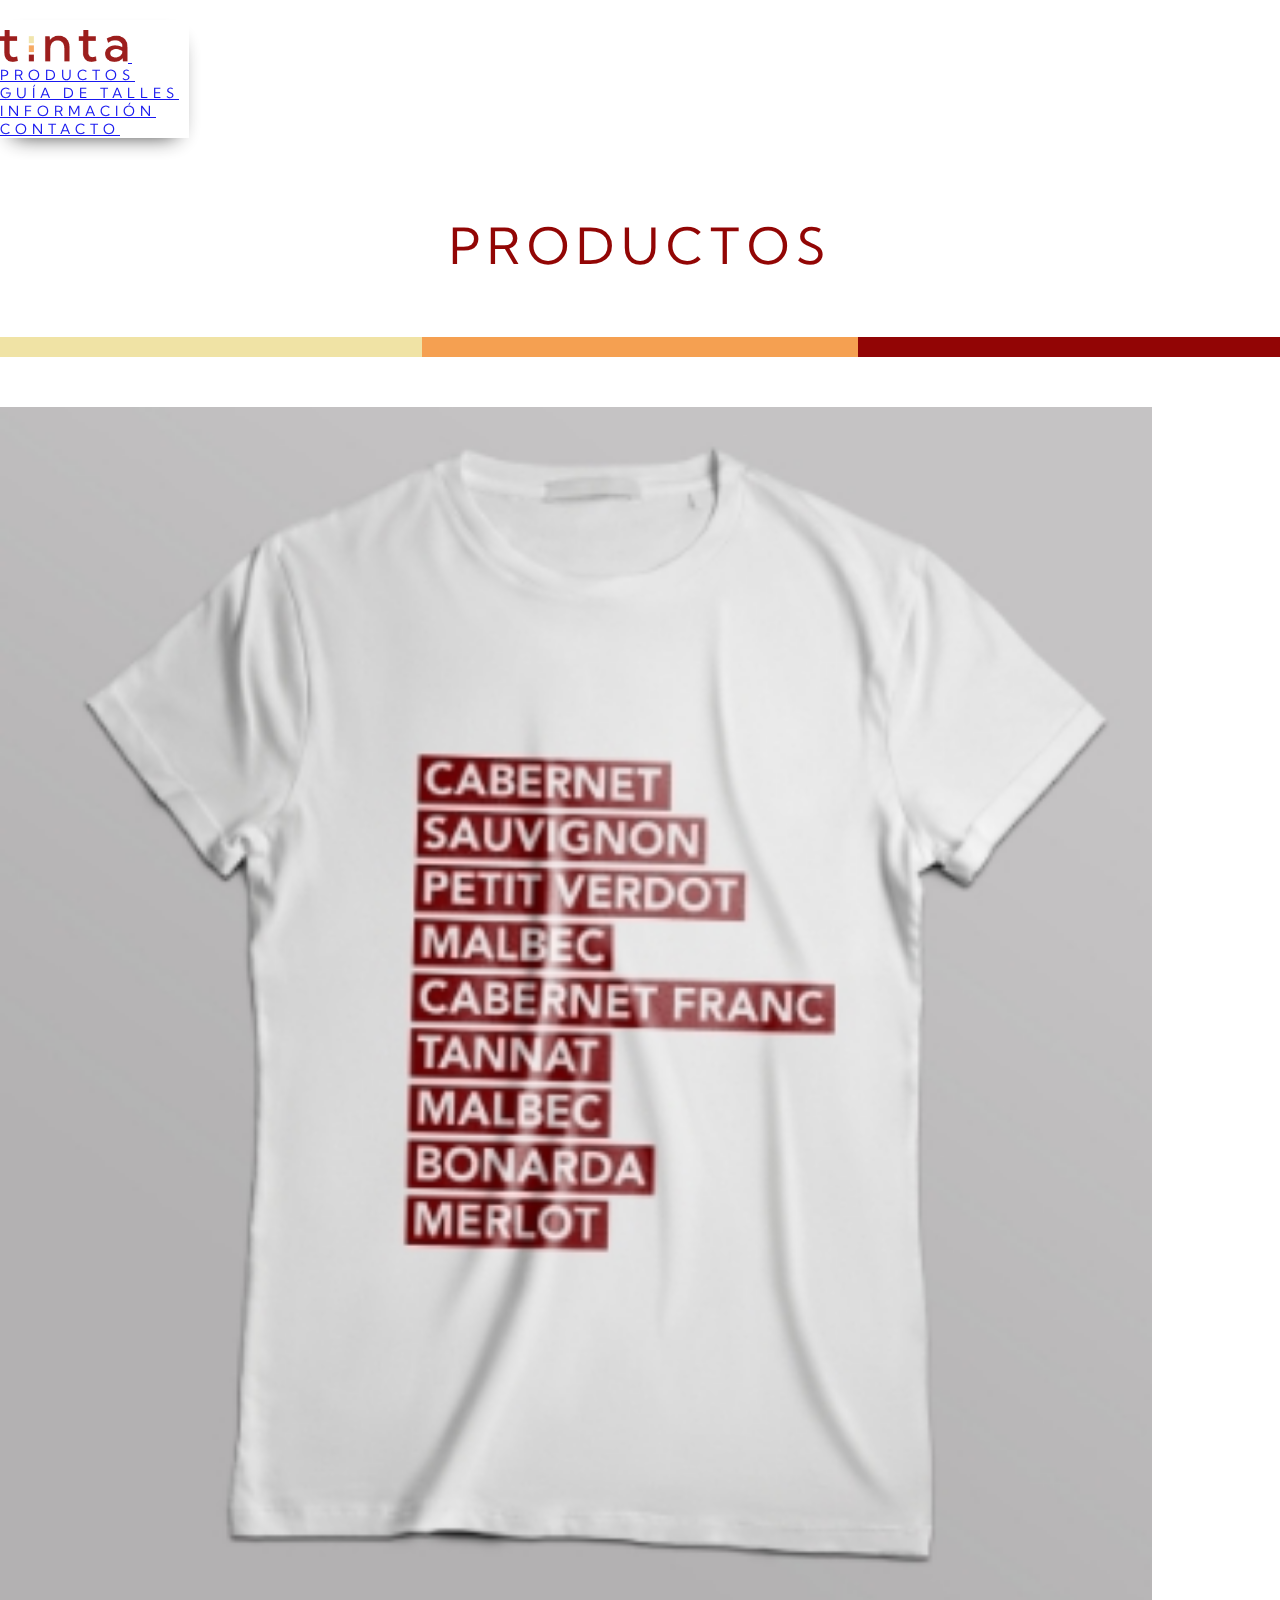
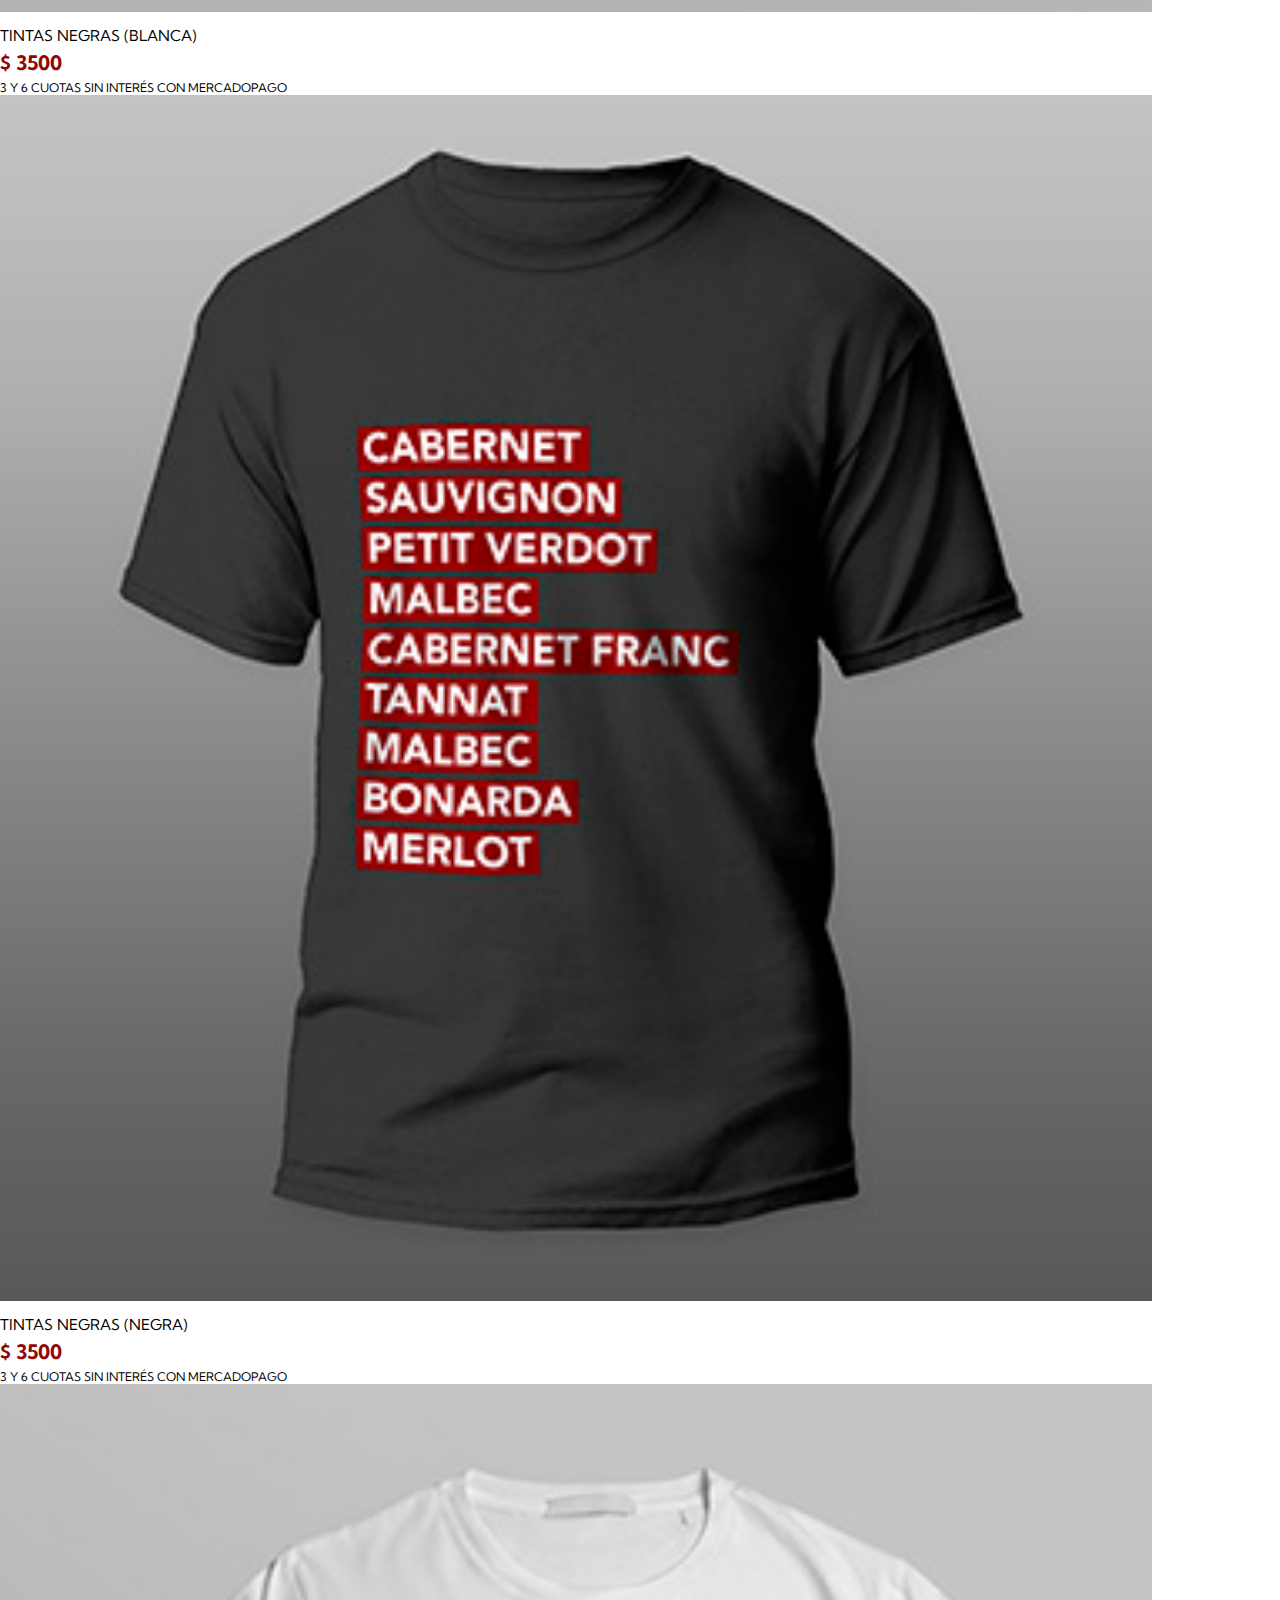
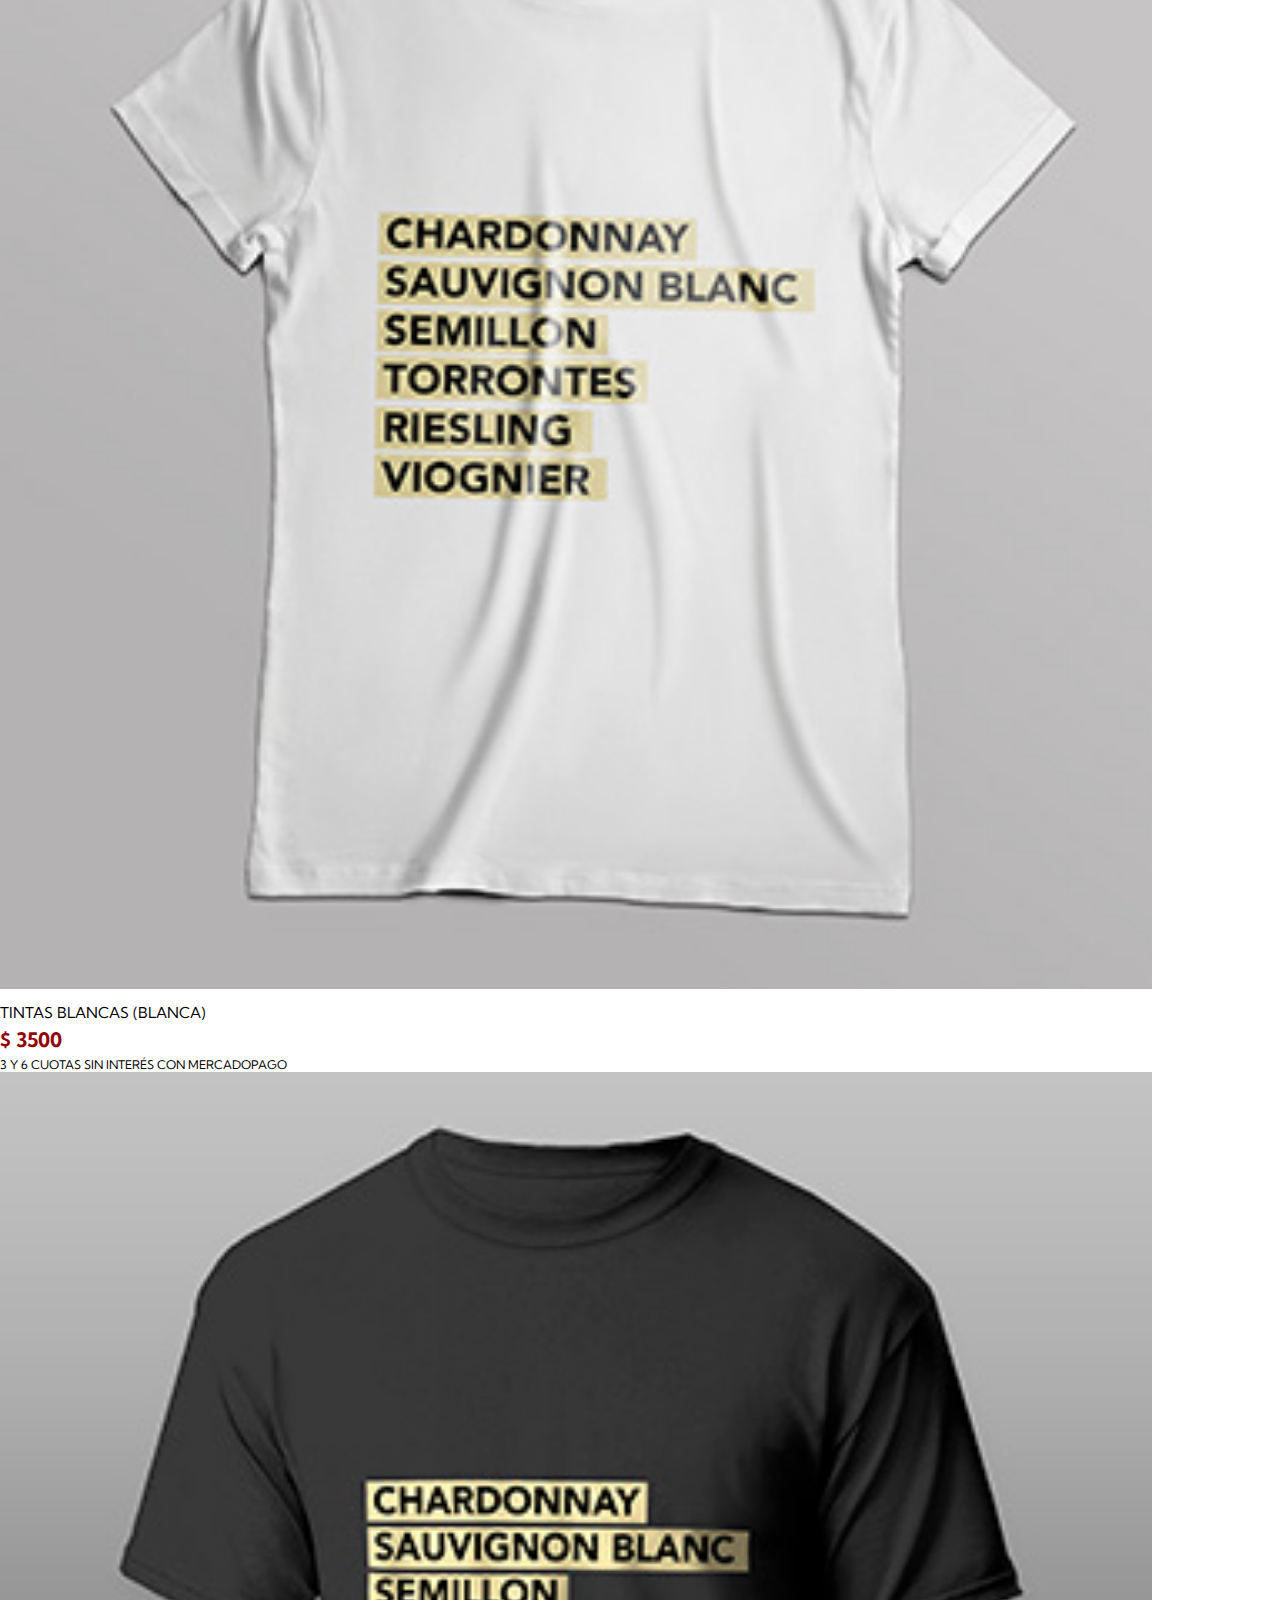
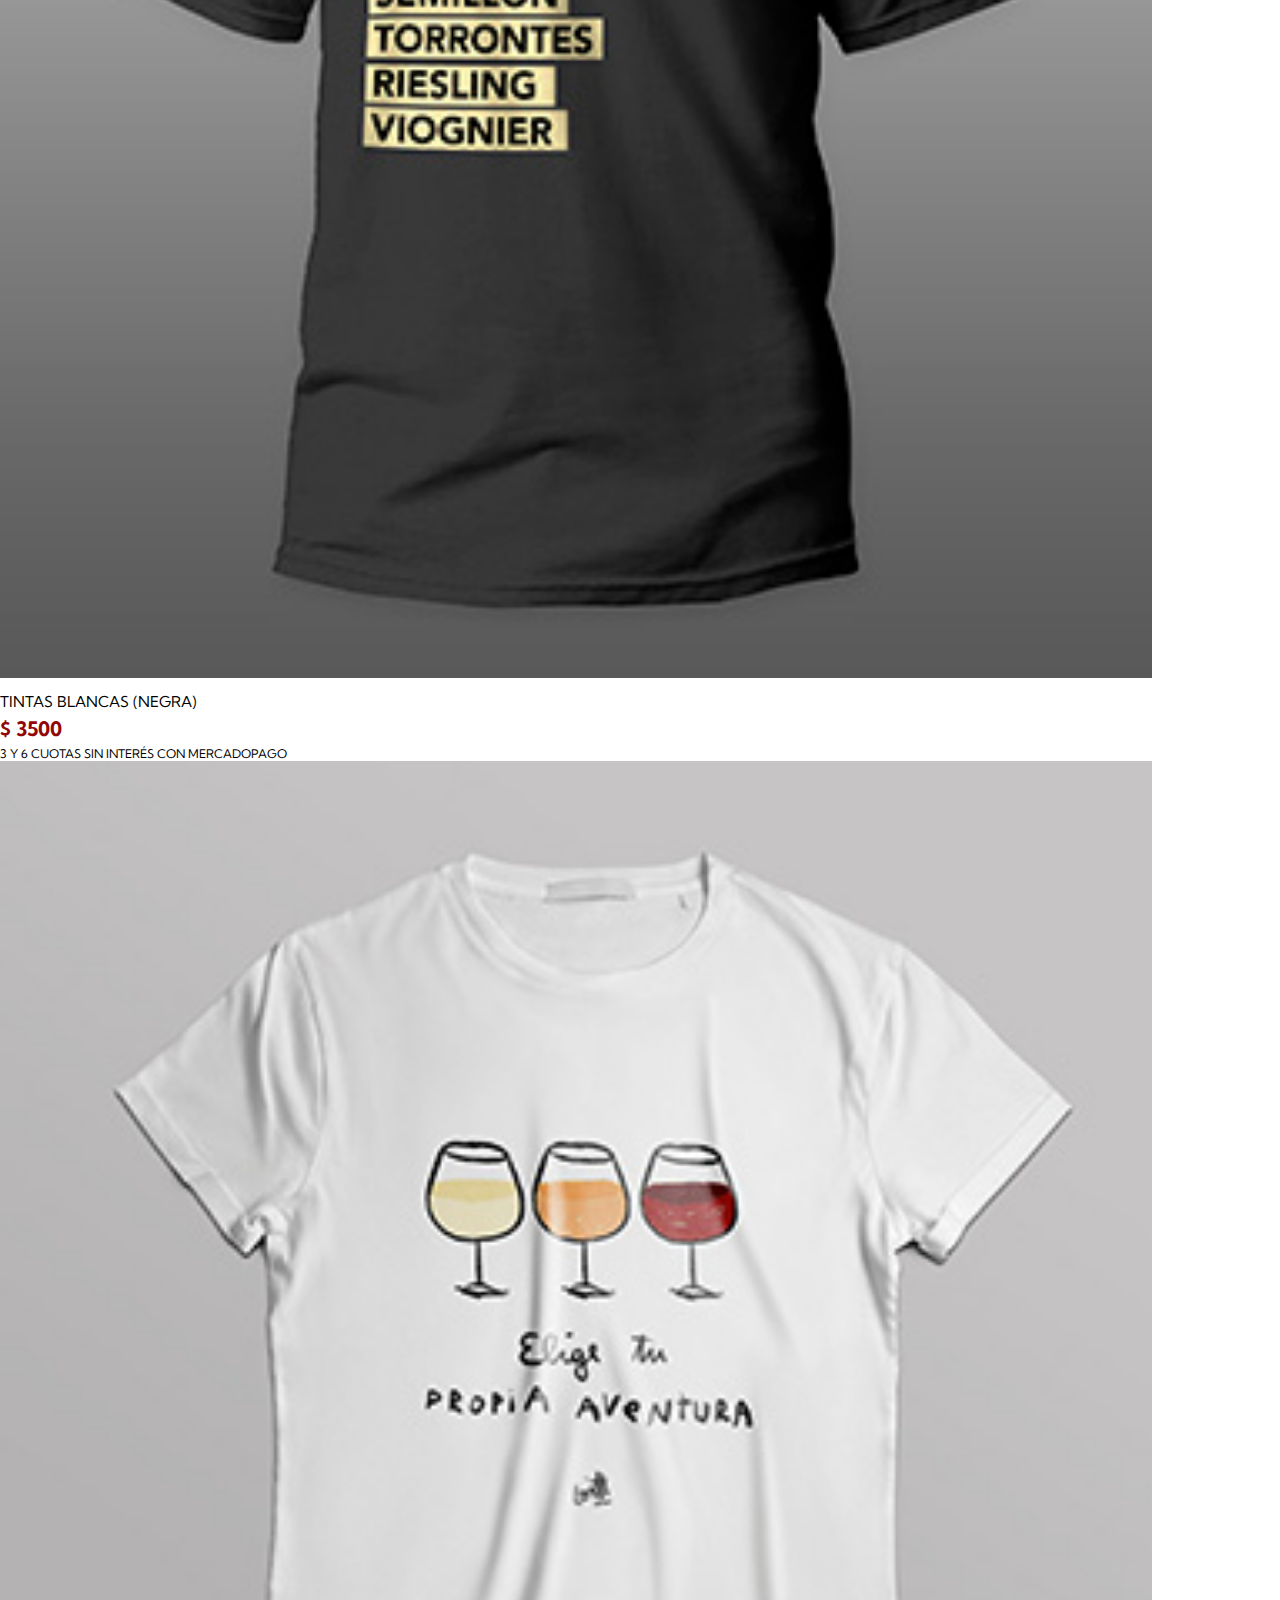
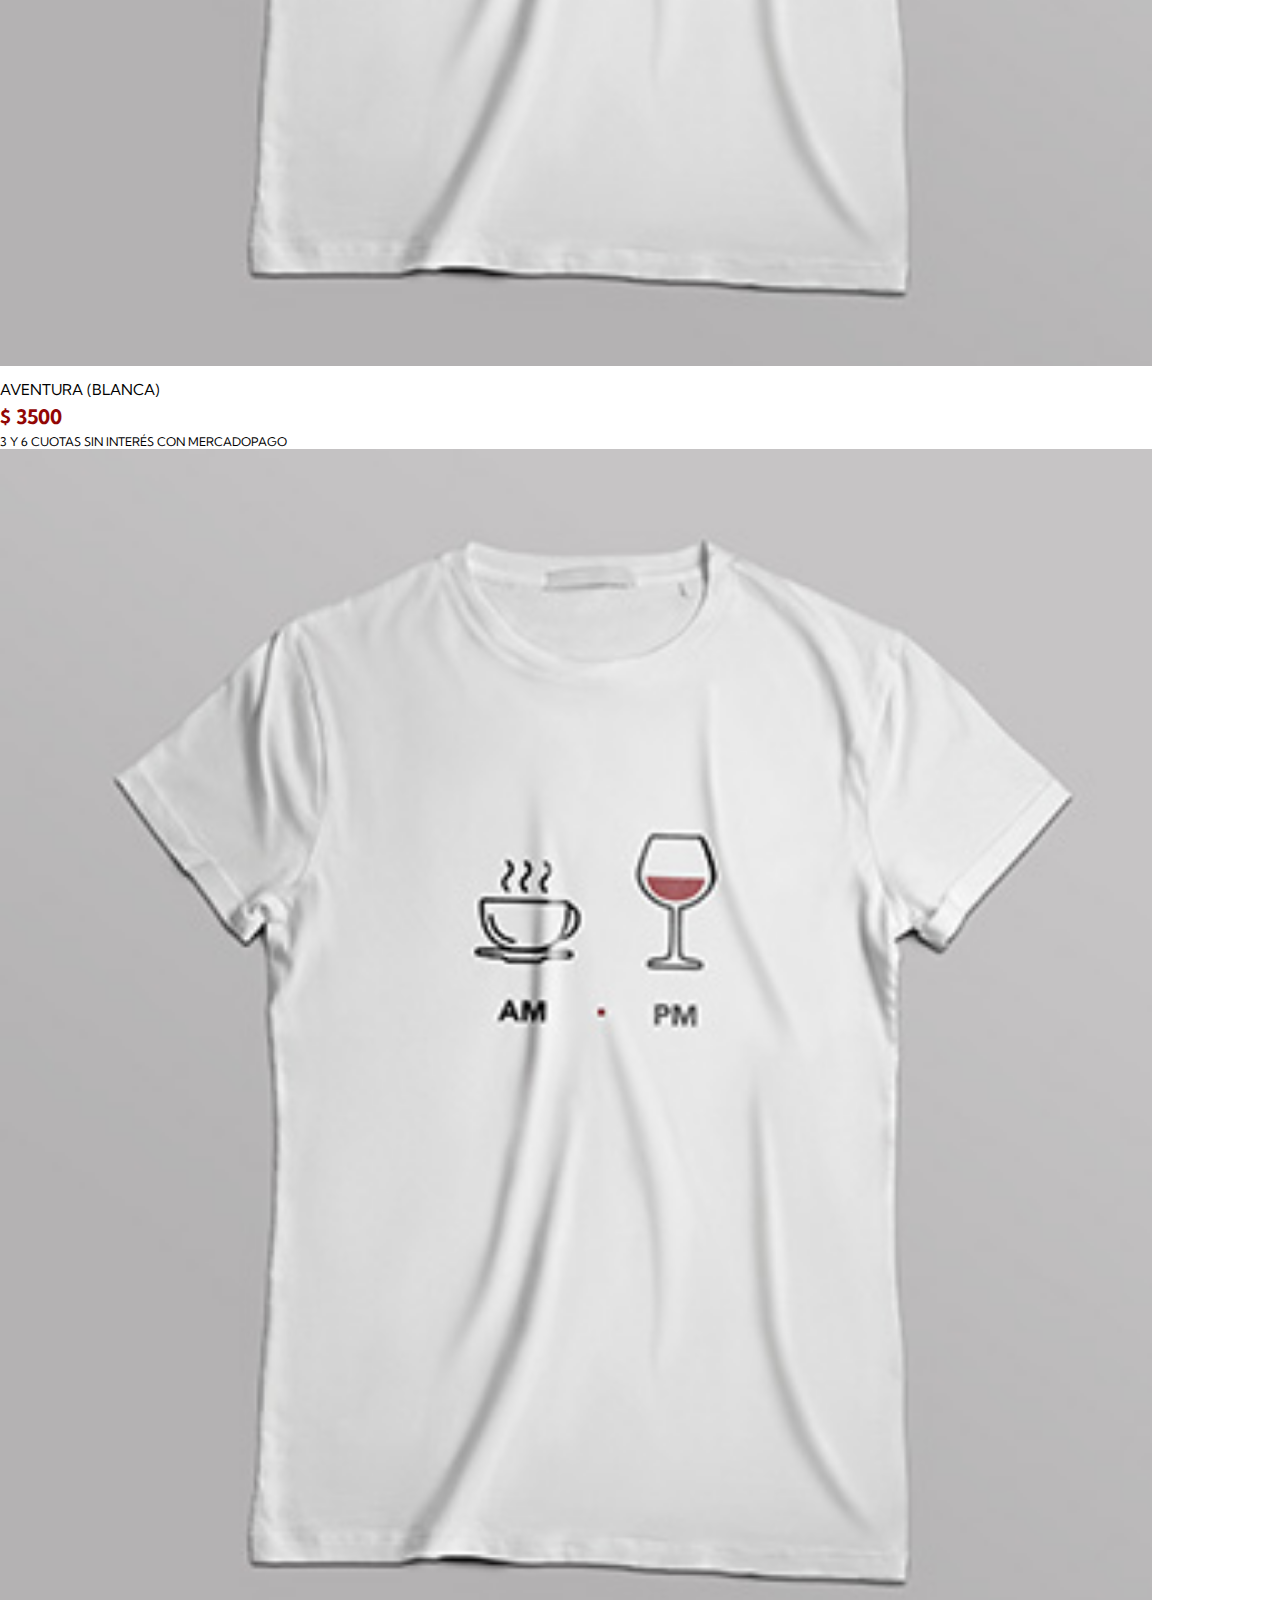
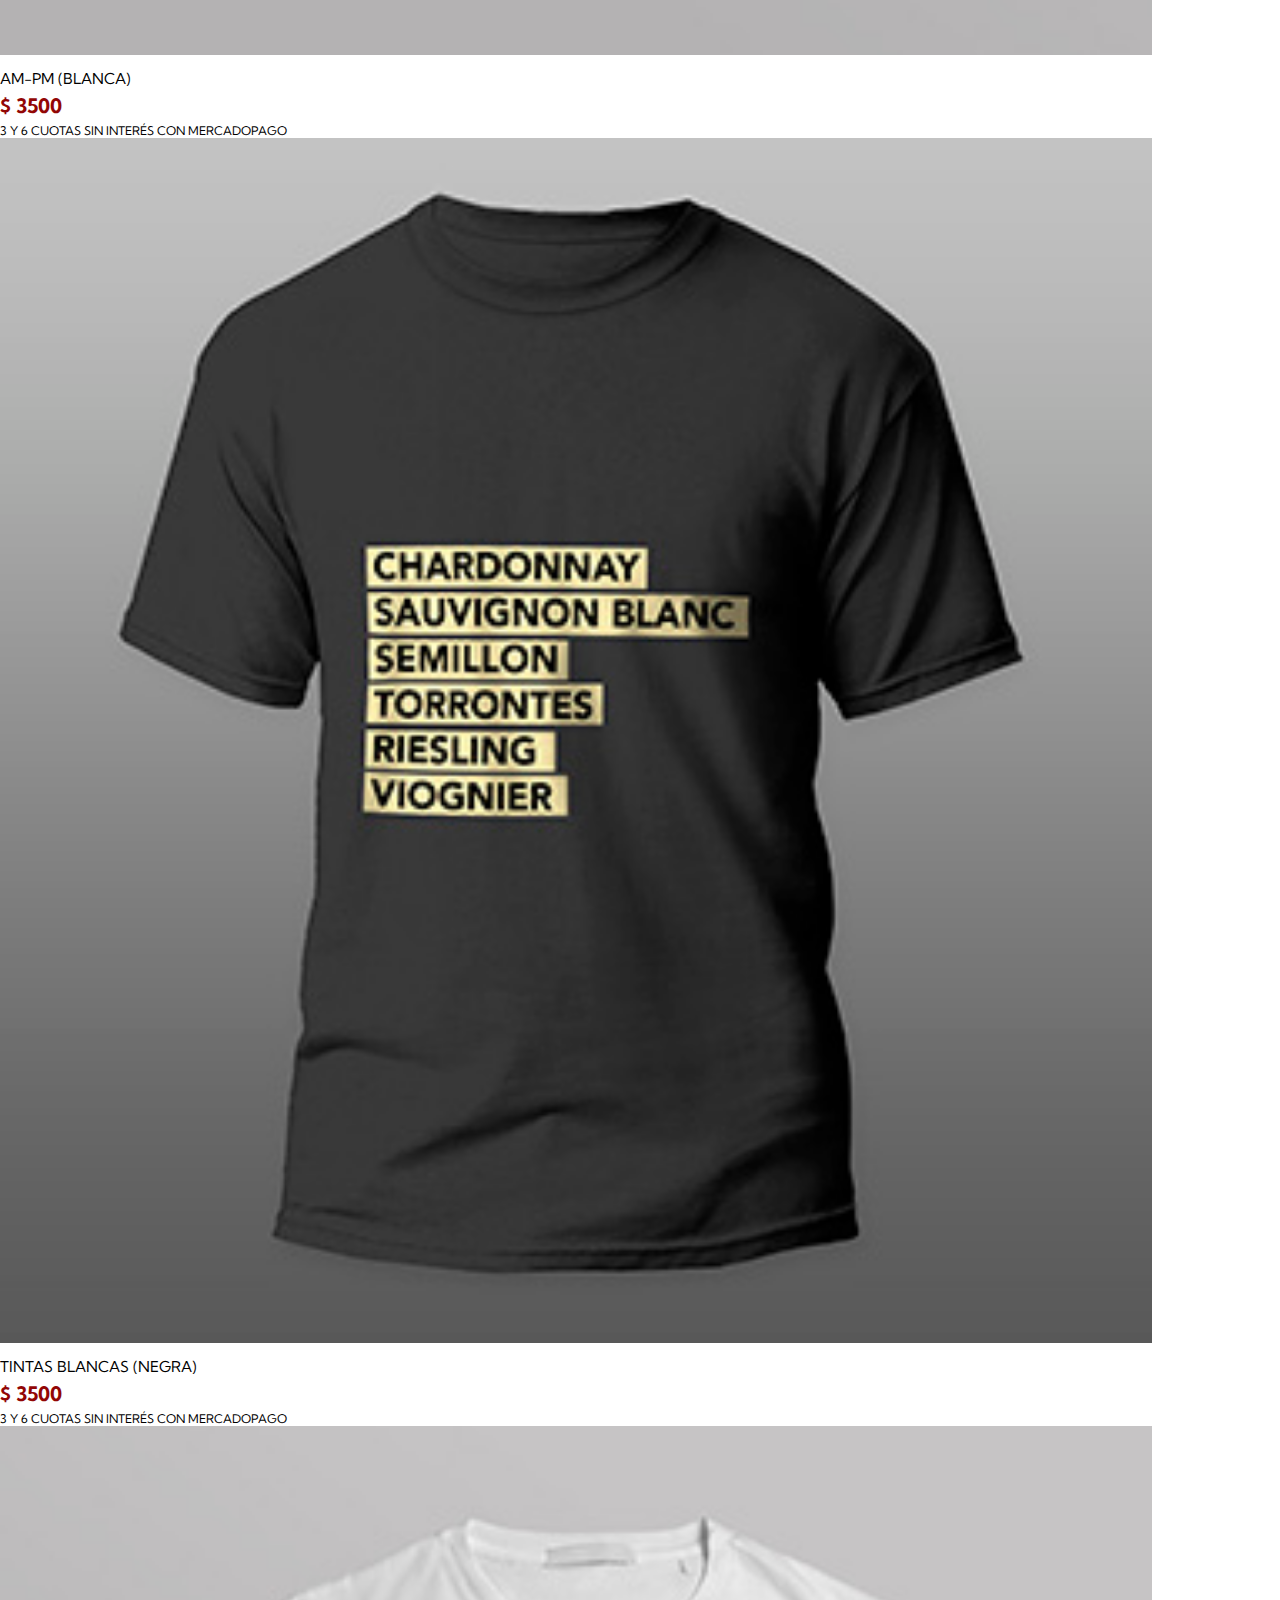
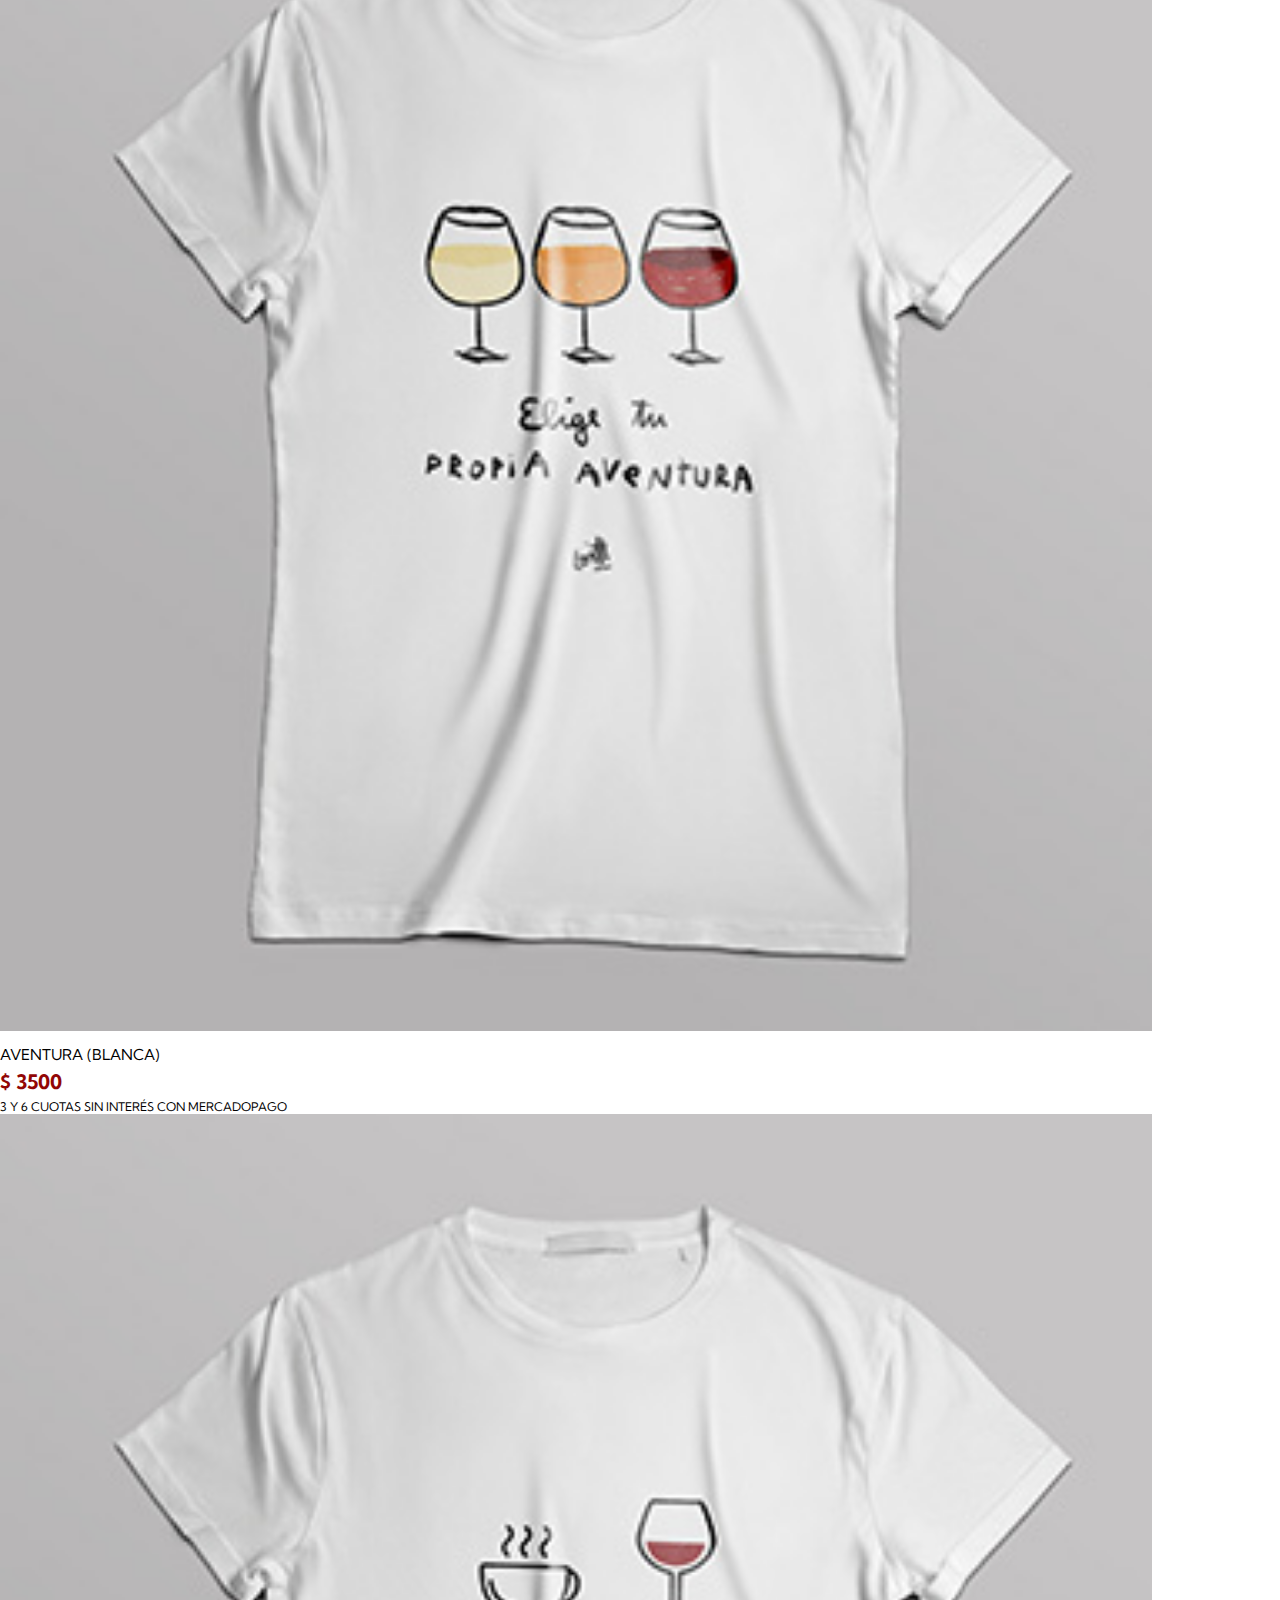
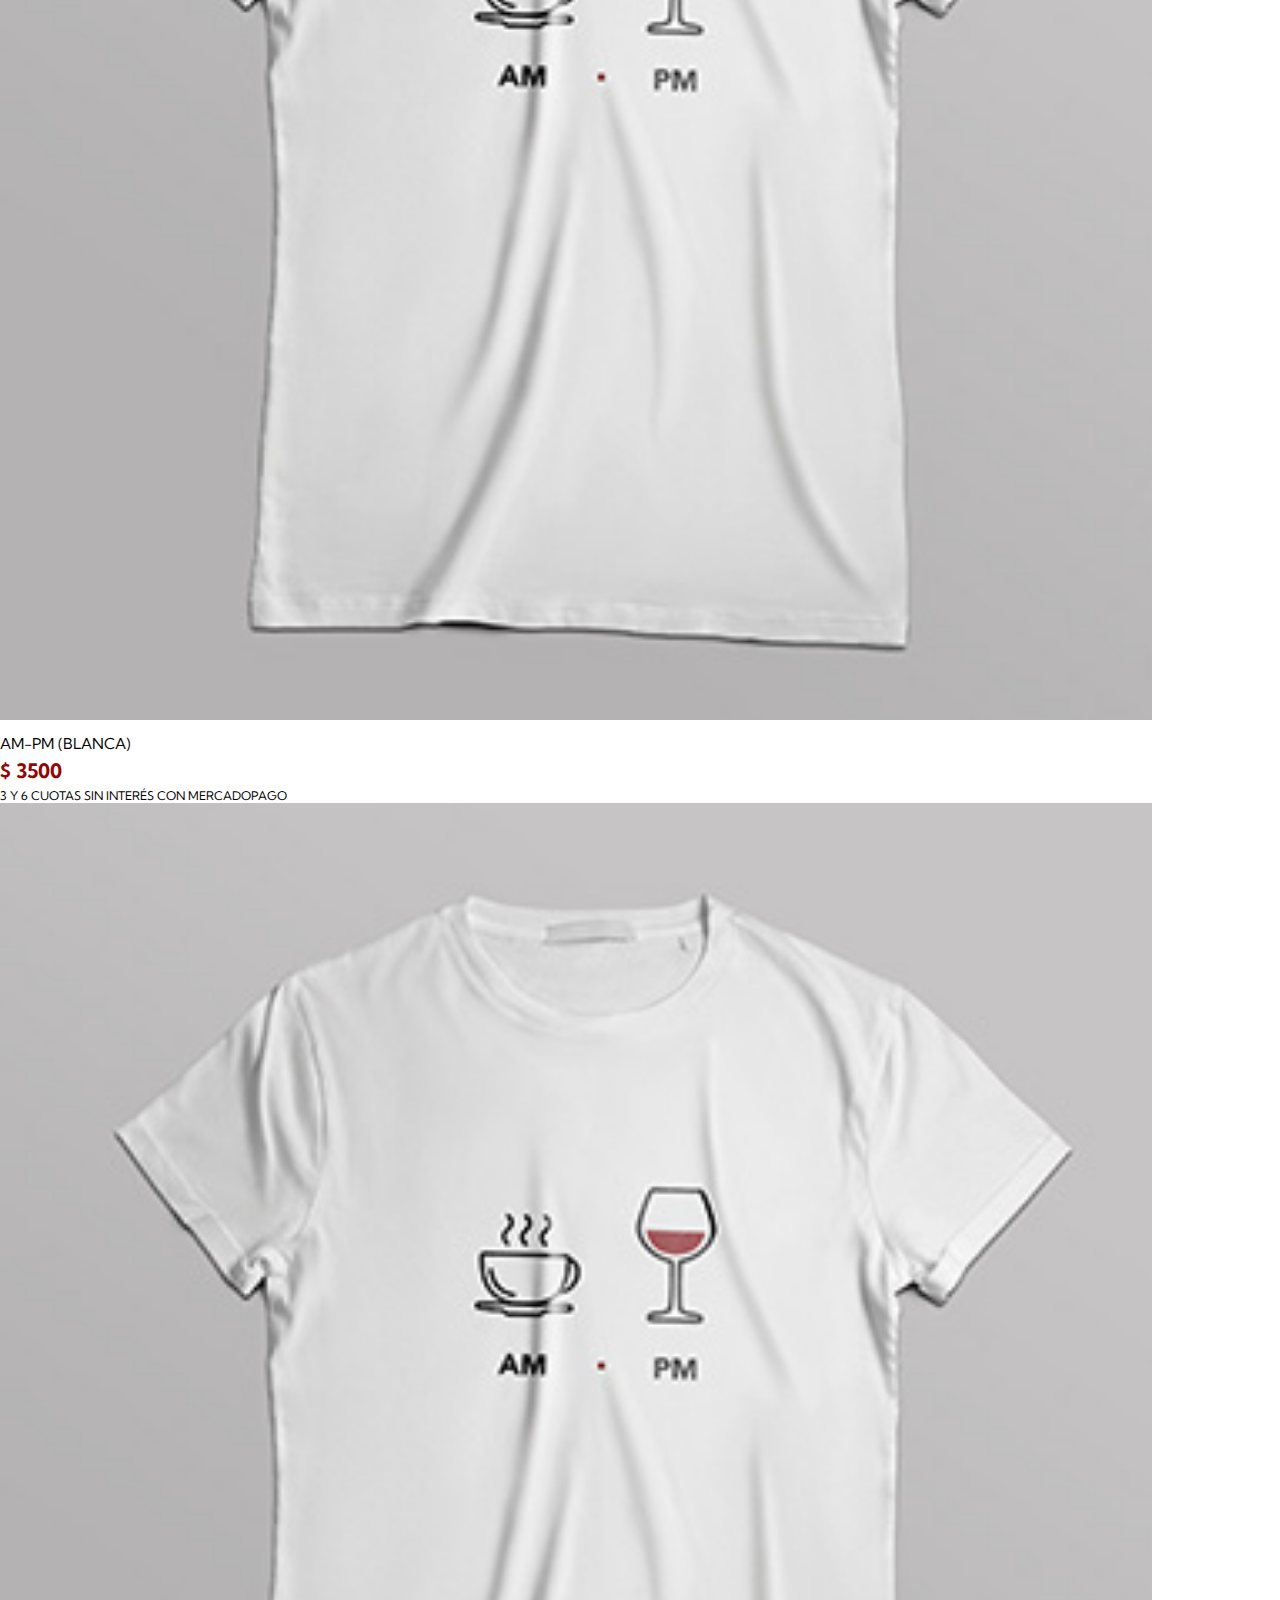
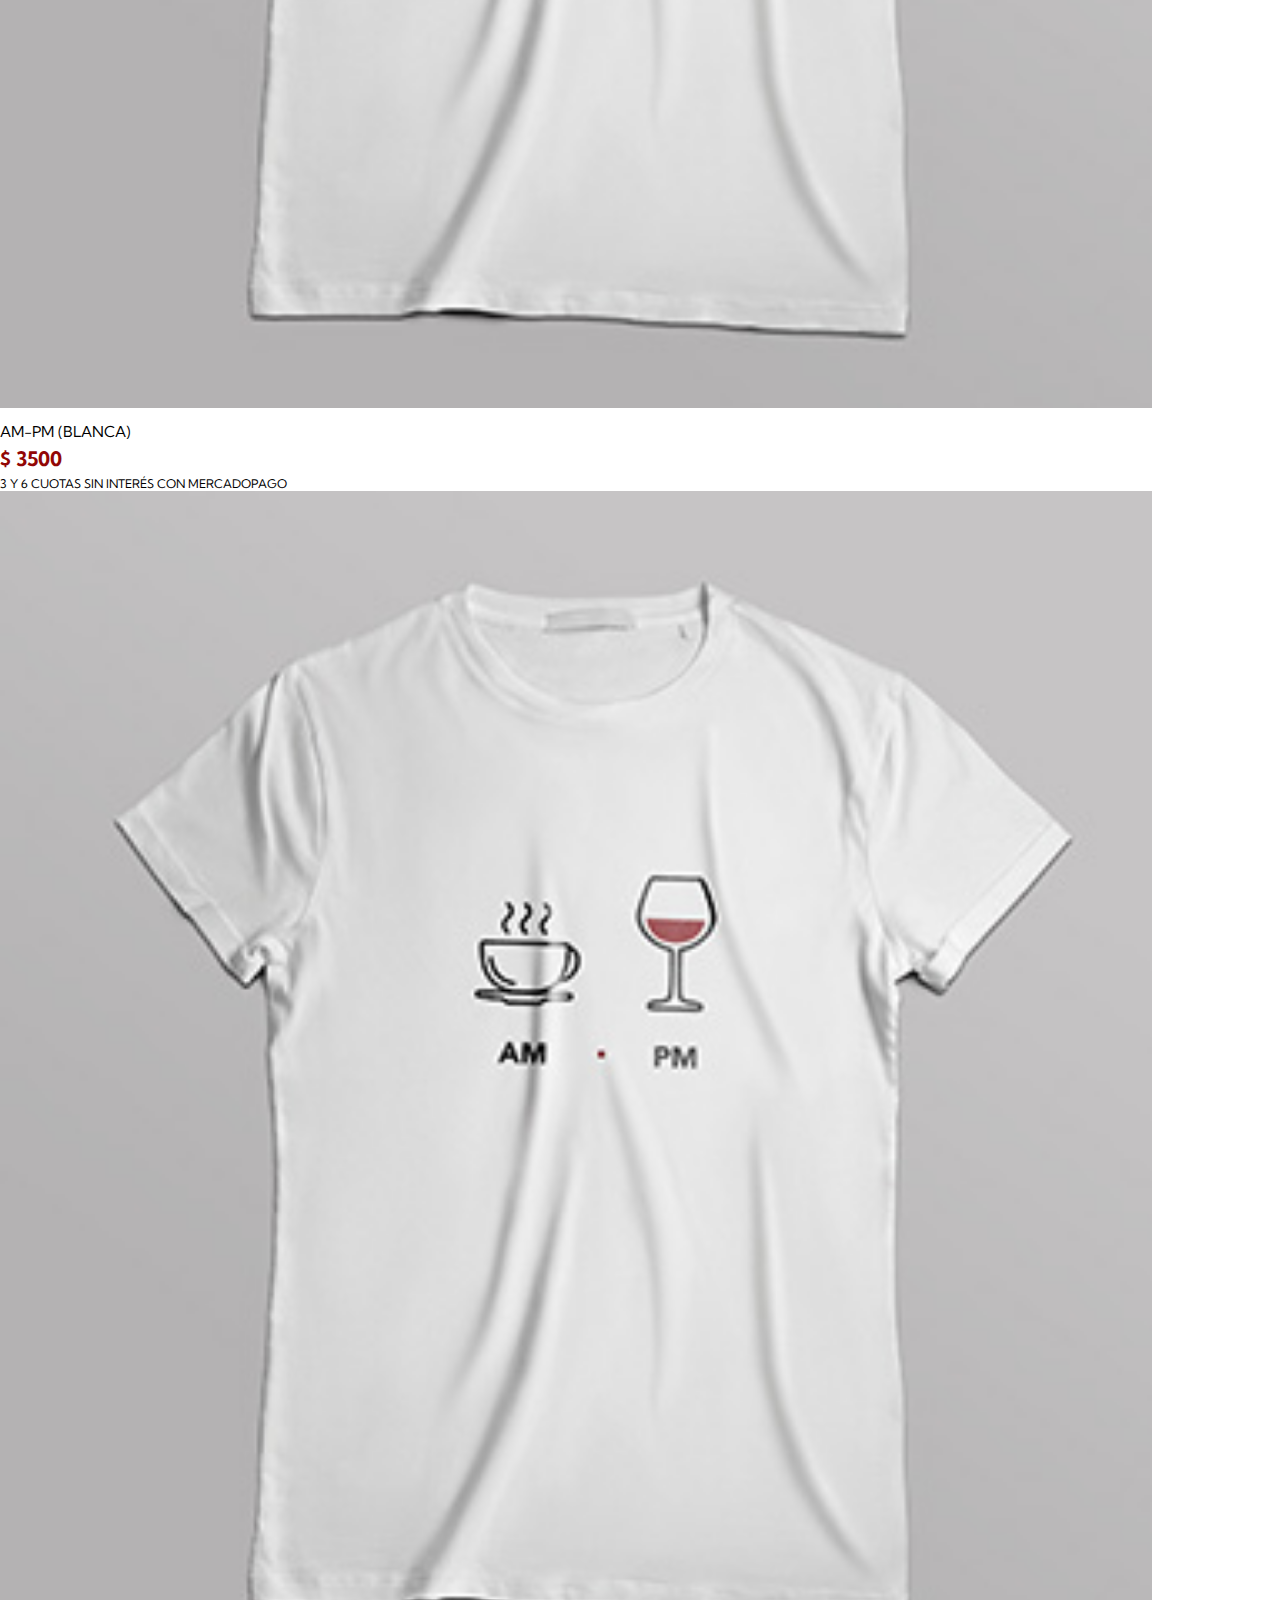
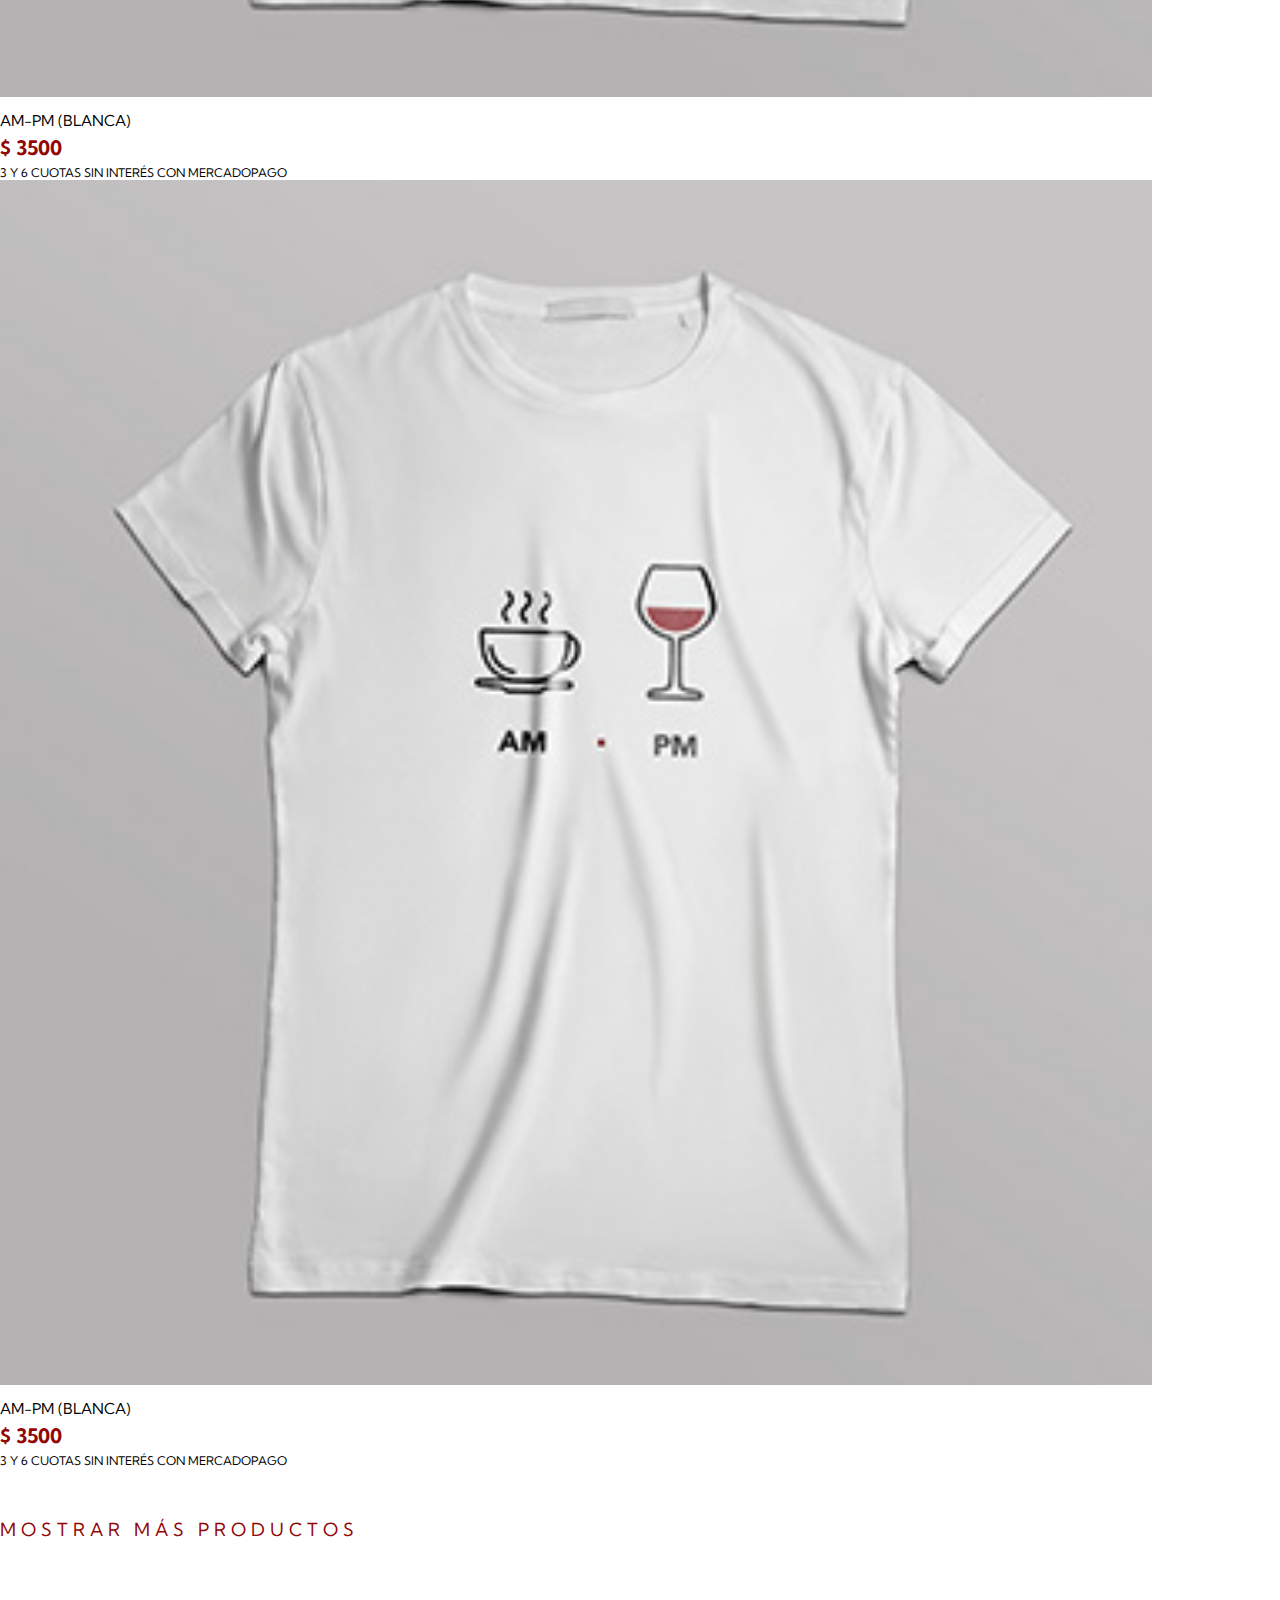
<file: paginas/productos.html>
<!DOCTYPE html>
<html lang="es">
<head>
    <meta charset="UTF-8">
    <meta http-equiv="X-UA-Compatible" content="IE=edge">
    <meta name="viewport" content="width=device-width, initial-scale=1.0">
    

    <!-- bootstrap -->
    <link href="https://cdn.jsdelivr.net/npm/bootstrap@5.1.3/dist/css/bootstrap.min.css" rel="stylesheet" integrity="sha384-1BmE4kWBq78iYhFldvKuhfTAU6auU8tT94WrHftjDbrCEXSU1oBoqyl2QvZ6jIW3" crossorigin="anonymous">

    <!-- fuentes -->
    <link rel="preconnect" href="https://fonts.googleapis.com">
    <link rel="preconnect" href="https://fonts.gstatic.com" crossorigin>
    <link href="https://fonts.googleapis.com/css2?family=Kumbh+Sans:wght@200;400;700;900&display=swap" rel="stylesheet">

    <!-- css -->
    <link rel="stylesheet" href="../style.css">
    <title>Tinta</title>
    <link rel="icon" type="image/x-icon" href="../img/fav-tinta.png">

</head>
<body class="body">
  <header class="header">
        
    <div class="header-barra-color w-100"> </div>
      <nav class="navbar navbar-expand-lg  navbar-expand-md navbar-light #fff opacity-5 w-100">
          <div class="container-fluid flex-lg-column flex-md-column flex-xl-column justify-content-center">
          <a class="navbar-brand" href="../index.html"> <img src="../img/logo-tinta-chico.png" alt="Logo Tinta" class="header-logo"> </a>
          <button class="navbar-toggler" type="button" data-bs-toggle="collapse" data-bs-target="#navbarNav" aria-controls="navbarNav" aria-expanded="false" aria-label="Toggle navigation">
          <span class="navbar-toggler-icon"></span>
          </button>

          <div class="collapse navbar-collapse" id="navbarNav">
          <ul class="navbar-nav">
              <li class="nav-item">
                  <a class="nav-link" aria-current="page" href="#">productos</a>
                  </li>
                  <li class="nav-item">
                    <a class="nav-link" href="guia-talles.html">guía de talles</a>
                  </li>
                  <li class="nav-item">
                    <a class="nav-link" href="informacion.html">información</a>
                  </li>
                  <li class="nav-item">
                    <a class="nav-link" href="contacto.html">contacto</a>
                </li>
              </ul>
            </div>
          </div>
        </nav>

      </header>
    
      <main>
        <h2>productos</h2>

        <section class="cuerpo-barra w-100">
            <div class="cuerpo-barra1"></div>
            <div class="cuerpo-barra2"></div>
            <div class="cuerpo-barra3"></div>
          </section>

          <div class="container-fluid">
          <div class="row justify-content-evenly mx-lg-5 mx-md-3 mx-sm-xs-1" >
                <div class="col-xl-3 col-lg-3 col-md-4 col-sm-12 col-xs-12 text-center productos-item">
                    <img class="foto-remera " src="../img/remera-1.jpg" alt="remera modelo 1">
                    <p class="modeloremera ">tintas negras (Blanca)</p>
                    <p class="precio ">$ 3500</p>
                    <p class="pagos ">3 y 6 cuotas sin interés con mercadopago</p>
                </div>
                <div class="col-xl-3 col-lg-3 col-md-4 col-sm-12 col-xs-122 text-center productos-item">
                    <img class="foto-remera " src="../img/remera-2.jpg" alt="remera modelo 2">
                    <p class="modeloremera">tintas negras (Negra)</p>
                    <p class="precio">$ 3500</p>
                    <p class="pagos">3 y 6 cuotas sin interés con mercadopago</p>
                </div>
                <div class="col-xl-3 col-lg-3 col-md-4 col-sm-12 col-xs-12 text-center productos-item">
                    <img class="foto-remera " src="../img/remera-3.jpg" alt="remera modelo 3">
                    <p class="modeloremera">tintas blancas (blanca)</p>
                    <p class="precio">$ 3500</p>
                    <p class="pagos">3 y 6 cuotas sin interés con mercadopago</p>
                </div>
                <div class="col-xl-3 col-lg-3 col-md-4 col-sm-12 col-xs-12 text-center productos-item">
                    <img class="foto-remera " src="../img/remera-4.jpg" alt="remera modelo 4">
                    <p class="modeloremera">tintas blancas (negra)</p>
                    <p class="precio">$ 3500</p>
                    <p class="pagos">3 y 6 cuotas sin interés con mercadopago</p>
                </div>
                <div class="col-xl-3 col-lg-3 col-md-4 col-sm-12 col-xs-122 text-center productos-item">
                    <img class="foto-remera" src="../img/remera-5.jpg" alt="remera modelo 5">
                    <p class="modeloremera">Aventura (blanca)</p>
                    <p class="precio">$ 3500</p>
                    <p class="pagos">3 y 6 cuotas sin interés con mercadopago</p>
                </div>
                <div class="col-xl-3 col-lg-3 col-md-4 col-sm-12 col-xs-122 text-center productos-item">
                    <img class="foto-remera" src="../img/remera-6.jpg" alt="remera modelo 6">
                    <p class="modeloremera">Am-Pm (blanca)</p>
                    <p class="precio">$ 3500</p>
                    <p class="pagos">3 y 6 cuotas sin interés con mercadopago</p>
                </div>
                <div class="col-xl-3 col-lg-3 col-md-4 col-sm-12 col-xs-122 text-center productos-item">
                    <img class="foto-remera" src="../img/remera-4.jpg" alt="remera modelo 7">
                    <p class="modeloremera">tintas blancas (negra)</p>
                    <p class="precio">$ 3500</p>
                    <p class="pagos">3 y 6 cuotas sin interés con mercadopago</p>
                </div>
                <div class="col-xl-3 col-lg-3 col-md-4 col-sm-12 col-xs-122 text-center productos-item">
                    <img class="foto-remera" src="../img/remera-5.jpg" alt="remera modelo 8">
                    <p class="modeloremera">Aventura (blanca)</p>
                    <p class="precio">$ 3500</p>
                    <p class="pagos">3 y 6 cuotas sin interés con mercadopago</p>
                </div>
                <div class="col-xl-3 col-lg-3 col-md-4 col-sm-12 col-xs-122 text-center productos-item">
                    <img class="foto-remera" src="../img/remera-6.jpg" alt="remera modelo 9">
                    <p class="modeloremera">Am-Pm (blanca)</p>
                    <p class="precio">$ 3500</p>
                    <p class="pagos">3 y 6 cuotas sin interés con mercadopago</p>
                </div>
                <div class="col-xl-3 col-lg-3 col-md-4 col-sm-12 col-xs-122 text-center productos-item">
                    <img class="foto-remera" src="../img/remera-6.jpg" alt="remera modelo 10">
                    <p class="modeloremera">Am-Pm (blanca)</p>
                    <p class="precio">$ 3500</p>
                    <p class="pagos">3 y 6 cuotas sin interés con mercadopago</p>
                </div>
                <div class="col-xl-3 col-lg-3 col-md-4 col-sm-12 col-xs-122 text-center productos-item">
                    <img class="foto-remera" src="../img/remera-6.jpg" alt="remera modelo 11">
                    <p class="modeloremera">Am-Pm (blanca)</p>
                    <p class="precio">$ 3500</p>
                    <p class="pagos">3 y 6 cuotas sin interés con mercadopago</p>
                </div>
                <div class="col-xl-3 col-lg-3 col-md-4 col-sm-12 col-xs-122 text-center productos-item">
                    <img class="foto-remera" src="../img/remera-6.jpg" alt="remera modelo 12">
                    <p class="modeloremera">Am-Pm (blanca)</p>
                    <p class="precio">$ 3500</p>
                    <p class="pagos">3 y 6 cuotas sin interés con mercadopago</p>
                </div>
            
        </div>
          </div>

          <p class="productos-mas text-center">mostrar más productos</p>






          <section class="cuerpo-barra w-100">
            <div class="cuerpo-barra1"></div>
            <div class="cuerpo-barra2"></div>
            <div class="cuerpo-barra3"></div>
          </section>
      </main>


      <footer>
        <div class="containter-fluid w-100">
          <div class="row align-items-start justify-content-evenly">
            <div class="col-lg-3 col-md-3 col-sm-12 col-xs-12 text-center"> 
              <img src="../img/envios-footer.png" alt="icono envios" class="footer-logos">
              <p class="footer-text2">envíos a todo el país</p>
            </div>

            <div class="col-lg-3 col-md-3 col-sm-12 col-xs-12 text-center "> 
              <img src="../img/whatsapp-footer.png" alt="icono whatsapp" class="footer-logos">
              <p class="footer-text1">contactanos por whatsapp<br> 1166307099</p>
            </div>

            <div class="col-lg-3 col-md-3 col-sm-12 col-xs-12 text-center">
              <img src="../img/intagram-footer.png" alt="icono instagram" class="footer-logos">
            <p class="footer-text1">seguinos en instagram<br> @tintaok</p>
            </div>
          </div>
        </div>

        <div class="container-fluid  w-100 footer">
          <div class="row align-items-start justify-content-evenly">

            <div class="col-lg-3 col-md-3 col-sm-12 col-xs-12 text-center">
              <nav class="footer-nav">
                <ul>
                    <li><a href="#">productos</a></li>
                    <li><a href="guia-talles.html">guía de talles</a></li>
                    <li><a href="informacion.html">información</a></li>
                    <li><a href="contacto.html">contacto</a></li>    
                </ul>
              </nav>
            </div>

            <div class="col-lg-3 col-md-3 col-sm-12 col-xs-12 text-center ">
              <p class="footer-redes">redes sociales</p>
                <a href="https://www.instagram.com/" target="_blank"><img src="../img/red-ig-footer.png" alt="logo instagram" class="footer-logosRedes"></a>
                <a href="https://www.facebook.com/" target="_blank"><img src="../img/red-fb-footer.png" alt="logo facebook" class="footer-logosRedes"></a>
            </div>

            <div class="col-lg-3 col-md-3 col-sm-12 col-xs-12 text-center">
              <p class="footer-redes">contactanos</p>
                <img src="../img/tel-footer.png" alt="icono telefono" class= "footer-logosContacto">
                <p class="footer-datos">1166307099</p>
                <img src="../img/arroba-footer.png" alt="icono arroba" class= "footer-logosContacto">
                <p class="footer-datos">tinta-ok@gmail.com</p>

              </div>

            </div>
          </div>
    </footer>

    <script src="https://cdn.jsdelivr.net/npm/bootstrap@5.1.3/dist/js/bootstrap.bundle.min.js" integrity="sha384-ka7Sk0Gln4gmtz2MlQnikT1wXgYsOg+OMhuP+IlRH9sENBO0LRn5q+8nbTov4+1p" crossorigin="anonymous"></script>
</body>
</html>
</file>
<file: style.css>
*{
    margin: 0;
    padding: 0;
}
.body{

    overflow-x: hidden;
}
.header{
    height: 145px;
}

.navbar{
    box-shadow: 0px 10px 21px -13px #000000;
    background-color: white;  
    position: fixed;
    top: 20px;
    opacity: 0.9;   
    z-index: 999;
}
.header-barra-color{
    background-color: #920605;
    height: 20px;
    position: fixed;
    top: 0;
    z-index: 998;
}
.header-logo{
    width: 10vw;
    margin-top: 10px;
}
.nav-link{
    list-style: none; 
    font-size: 14px;
    font-family: 'Kumbh Sans', sans-serif;
    font-weight: 400;
    text-transform: uppercase;
    margin-right: 10px;
    margin-top: 20px;
    letter-spacing: 5px;
}
.nav-link:hover{
    font-weight: 700;
    transform: scale(0.9);
}
.navbar-toggler{
    border: none;
    text-align: left;
}
.nav-item a{
    text-align: center;
}
.body-barras{
    display: grid;
    grid-template-columns: 1fr 1fr 1fr;
    grid-template-rows: 1fr;
    margin-top: -80px;
    margin-left: 0;
    margin-right: 0;
    z-index: 997;
}
.body-barra1{
    background-color: #f0e3a5e5;
    height: 150px;
    mix-blend-mode: multiply;
    opacity: 1;
}
.body-barra2{
    background-color: #f5a051a4;
    height: 150px;
    mix-blend-mode: multiply;
    opacity: 1;
}
.body-barra3{
    background-color: #920505c4;
    height: 150px;
    mix-blend-mode: multiply;
    opacity: 1;
}
.titulo-apertura1{
    font-size: 80px;
    font-family: 'Kumbh Sans', sans-serif;
    font-weight: 200;
    text-transform: uppercase;
    text-align: center;
    margin-top: 50px;
    color: #920505c4;
    animation-name: apertura-linea1;
    animation-duration: 4s;
    animation-iteration-count: infinite;
  }
  
  @keyframes apertura-linea1{
    0%   {color: #f0e3a5e5;}
    50%  {color: #f5a051a4;}
    100% {color: #920505c4;}
  }

.titulo-apertura2{
    font-size: 80px;
    font-family: 'Kumbh Sans', sans-serif;
    font-weight: 200;
    text-transform: uppercase;
    text-align: center;
    margin-top: -20px;
    color: #920505c4;
    animation-name: apertura-linea2;
    animation-duration: 4s;
    animation-delay: 2s;
    animation-iteration-count: infinite;
}
@keyframes apertura-linea2{
    0%   {color: #f0e3a5e5;}
    50%  {color: #f5a051a4;}
    100% {color: #920505c4;}
  }
.texto-apertura{
    font-size: 25px;
    font-family: 'Kumbh Sans', sans-serif;
    font-weight: 200;
    text-align: center;
    margin-left: 40px;
    margin-right: 40px;
    margin-top: 20px;
}


.cuerpo-barra{
    display: flex;
    flex-direction: row;
    margin-top: 60px;
    margin-bottom: 50px;
}
.cuerpo-barra1{
    background-color: #f0e3a5;
    height: 20px;
    width: 33vw;
}
.cuerpo-barra2{
    background-color: #f5a051;
    height: 20px;
    width: 34vw;
}
.cuerpo-barra3{
    background-color: #920505;
    height: 20px;
    width: 33vw;
}
.footer-logos{
    width: 3vw;
    margin-bottom: 10px;
}
.footer-text1{
    font-family: 'Kumbh Sans', sans-serif; ;
    color: #000;
    font-size: 12px;
    font-weight: 400;
    text-transform: uppercase;
}
.footer-text2{
    font-family:'Kumbh Sans', sans-serif;
    font-weight: 700 ;
    color: #000;
    font-size: 12px;
    text-transform: uppercase;
}
.footer{
    background-color: #920505;
    margin-top: 40px;
    height: 250px;
}
.footer-nav li{
    list-style: none; 
    font-size: 14px;
    font-family: 'Kumbh Sans', sans-serif;
    font-weight: 400;
    color: white;
    text-transform: uppercase;
    text-decoration: none;
    background-color: #920605;
    margin-top: 30px;
    line-height: 10px;
    letter-spacing: 2px;
}   
ul{
    padding-left: 0;
}
.footer-nav li a{
    color: white;
    text-decoration: none;
}
.footer-nav li a:hover{
    font-weight: 700;
    transform: scale(0.9);
}
.footer-redes{
    font-size: 12px;
    font-family: 'Kumbh Sans', sans-serif;
    font-weight: 700;
    text-transform: uppercase;
    color: white;
    margin-top: 20px;
    letter-spacing: 2px;
}
.footer-logosRedes{
    width: 3vw;
}
.footer-datos{
    font-size: 12px;
    font-family: 'Kumbh Sans', sans-serif;
    font-weight: 400;
    color: white;
}
.footer-logosContacto{
    width: 8%;
}
h2{
    text-align: center;
    font-family:'Kumbh Sans', sans-serif;
    font-size: 50px;
    font-weight: 400;
    letter-spacing: 7px;
    text-transform: uppercase;
    color: #920605;
    padding-top: 70px;
    position: relative;
    animation-name: secciones;
    animation-duration: 3s;
    animation-iteration-count: 1;
    animation-direction: normal; 
}
      
@keyframes secciones {
    0%   {color:#f0e3a5; top:-30px;}
    50%  {color:#f5a051; }
    100%  {color:#920605; top:0px;}
}


/* contacto */
.textos-contacto{
    font-family:'Kumbh Sans', sans-serif ;
    font-weight: 400;
    color:#000;
}
label{
    font-family: 'Kumbh Sans', sans-serif;
    font-weight: 400;
    font-size: 10px;
    text-transform: uppercase;
    display: block;
}
.boton{
    background-color: #920505;
    border: none;
}
.datos-contactosbloque1{
    width: auto;
    height: 10%;
    margin-right: 10px;
}
.datos-contactosbloque2{
    width: auto;
    height: 10%;
    margin-right: 10px;
}
.datos-contactosbloque3{
    width: auto;
    height: 10%;
    margin-right: 10px;
}

/* informacion */
.textos-informacion{
font-family:'Kumbh Sans', sans-serif ;
font-weight: 400;
color:#000;
margin-top: 50px;
line-height: 35px;
}

/* productos */
.foto-remera{
    width: 90%;
}
.modeloremera{
    font-size: 15px;
    font-family: 'Kumbh Sans', sans-serif ;
    font-weight: 400;
    color: #000;
    text-transform: uppercase;
    margin-top: 10px;
    margin-bottom: 5px;
}
.precio{
    font-size: 20px;
    font-family: 'Kumbh Sans', sans-serif ;
    font-weight: 700;
    color: #920605;
    text-transform: uppercase;
}
.pagos{
    font-size: 12px;
    font-family: 'Kumbh Sans', sans-serif ;
    font-weight: 400;
    color: black;
    text-transform: uppercase;
    margin-top: 5px;
}
.productos-mas{
    font-size: 18px;
    font-family: 'Kumbh Sans', sans-serif ;
    font-weight: 400;
    color: #920505;
    text-transform: uppercase;
    letter-spacing: 5px;
    margin-top: 50px;
}

/* guia de talles */
.talles-textos{
    font-family:'Kumbh Sans', sans-serif ;
    font-weight: 400;
    color:#000;
    margin-bottom: 20px;
}
.talles-textos2{
    font-family:'Kumbh Sans', sans-serif ;
    font-weight: 400;
    color:#000;
    margin-bottom: 20px;
    margin-top: 40px;
    margin-left: 150px;
    margin-right: 130px;
}
.tablaTalles{
    width: 25vw;
    text-align: start;
}
.tablaTallesRosa{
    width: 35vw;
    margin-left: -20px;
}

@media only screen and (max-width: 900px) {
    .header{
        height: 152px;
    }
    .header-logo{
        width: 20vw;
    }
    .footer{
        height: 750px;    
    }
    h2{
        font-size: 35px; 
    }
    .textos-informacion {
        margin-left: 80px;
        margin-right: 80px;
    }
    .footer-logosRedes{
        width: 5vw;
    }
    .footer-logosContacto{
        width: 3vw;
    }
    .footer-logos{
        width: 4vw;
        margin-bottom: 10px;
    }
    .foto-remera{
        width: 90%;
    }
    .modeloremera{
        font-size: 12px;
    }
    .precio{
        font-size: 16px;
    }
    .pagos{
        font-size: 8px;
        margin-top: 5px;
    }
    .tablaTalles{
        width: 25vw;
    }
    .talles-textos{
        font-size: 14px;
        margin-bottom: 40px;
    }
    .talles-textos2{
        font-size: 14px;
        margin-left: 80px;
        margin-right: 80px;
    }
    .tablaTallesRosa{
        width: 46vw;
        margin-left: -90px;
    }
    .titulo-apertura1{
        font-size: 50px;
        margin-top: 50px;
    }
    .titulo-apertura2{
        font-size: 50px;
        margin-top: -10px;
    }
    .texto-apertura{
        font-size: 18px;
    }
}

@media only screen and (max-width: 500px){
    .header{
        height: 78px!important;
    }

    .header-logo{
        width: 30vw;
        margin-top: 0px;
    }
    .footer-logos{
        width: 6vw;
    }
    .footer-logosRedes{
        width: 8vw;
    }
    .footer-logosContacto{
        width: 6vw;
    }
    .body-barra1{
        height: 80px;
    }
    .body-barra2{
        height: 80px;
    }
    .body-barra3{
        height: 80px;
    }
    .body-barras{
        margin-top: -40px;
        margin-bottom: 0;
    }
    .footer{
        height: 900px;    
    }
    .footer-redes{
        font-size: 10px;
        margin-top: 40px;
    }
    h2{
        font-size: 25px; 
        margin-bottom: 0;
    }
    .textos-informacion {
        font-size: 14px;
        margin-left: 20px;
        margin-right: 20px;
        line-height: 30px;
    }
    .foto-remera{
        width: 70%;
    }
    .modeloremera{
        font-size: 14px;
    }
    .precio{
        font-size: 18px;
    }
    .pagos{
        font-size: 10px;
        margin-top: 5px;
    }
    .productos-mas{
        font-size: 12px;
        margin-top: 20px;
    }
    .tablaTalles{
        width: 60vw;
        margin: auto;
        text-align: center;
        margin-left: 90px;
    }
    .talles-textos{
        font-size: 14px;
        margin-bottom: 30px;
        margin-left: 25px;
        margin-right: 25px;
    }
    .talles-textos2{
        font-size: 14px;
        margin-left: 25px;
        margin-right: 30px;
    }
    .tablaTallesRosa{
        width: 90vw;
        margin: auto;
        margin-top: 20px;
    }
    .textos-contacto{
        font-size: 14px;
    }
    .titulo-apertura1{
        font-size: 35px;
        margin-top: 30px;
    }
    .titulo-apertura2{
        font-size: 35px;
        margin-top: -10px;
    }
    .texto-apertura{
        font-size: 16px;
    }


    

   
}
</file>
